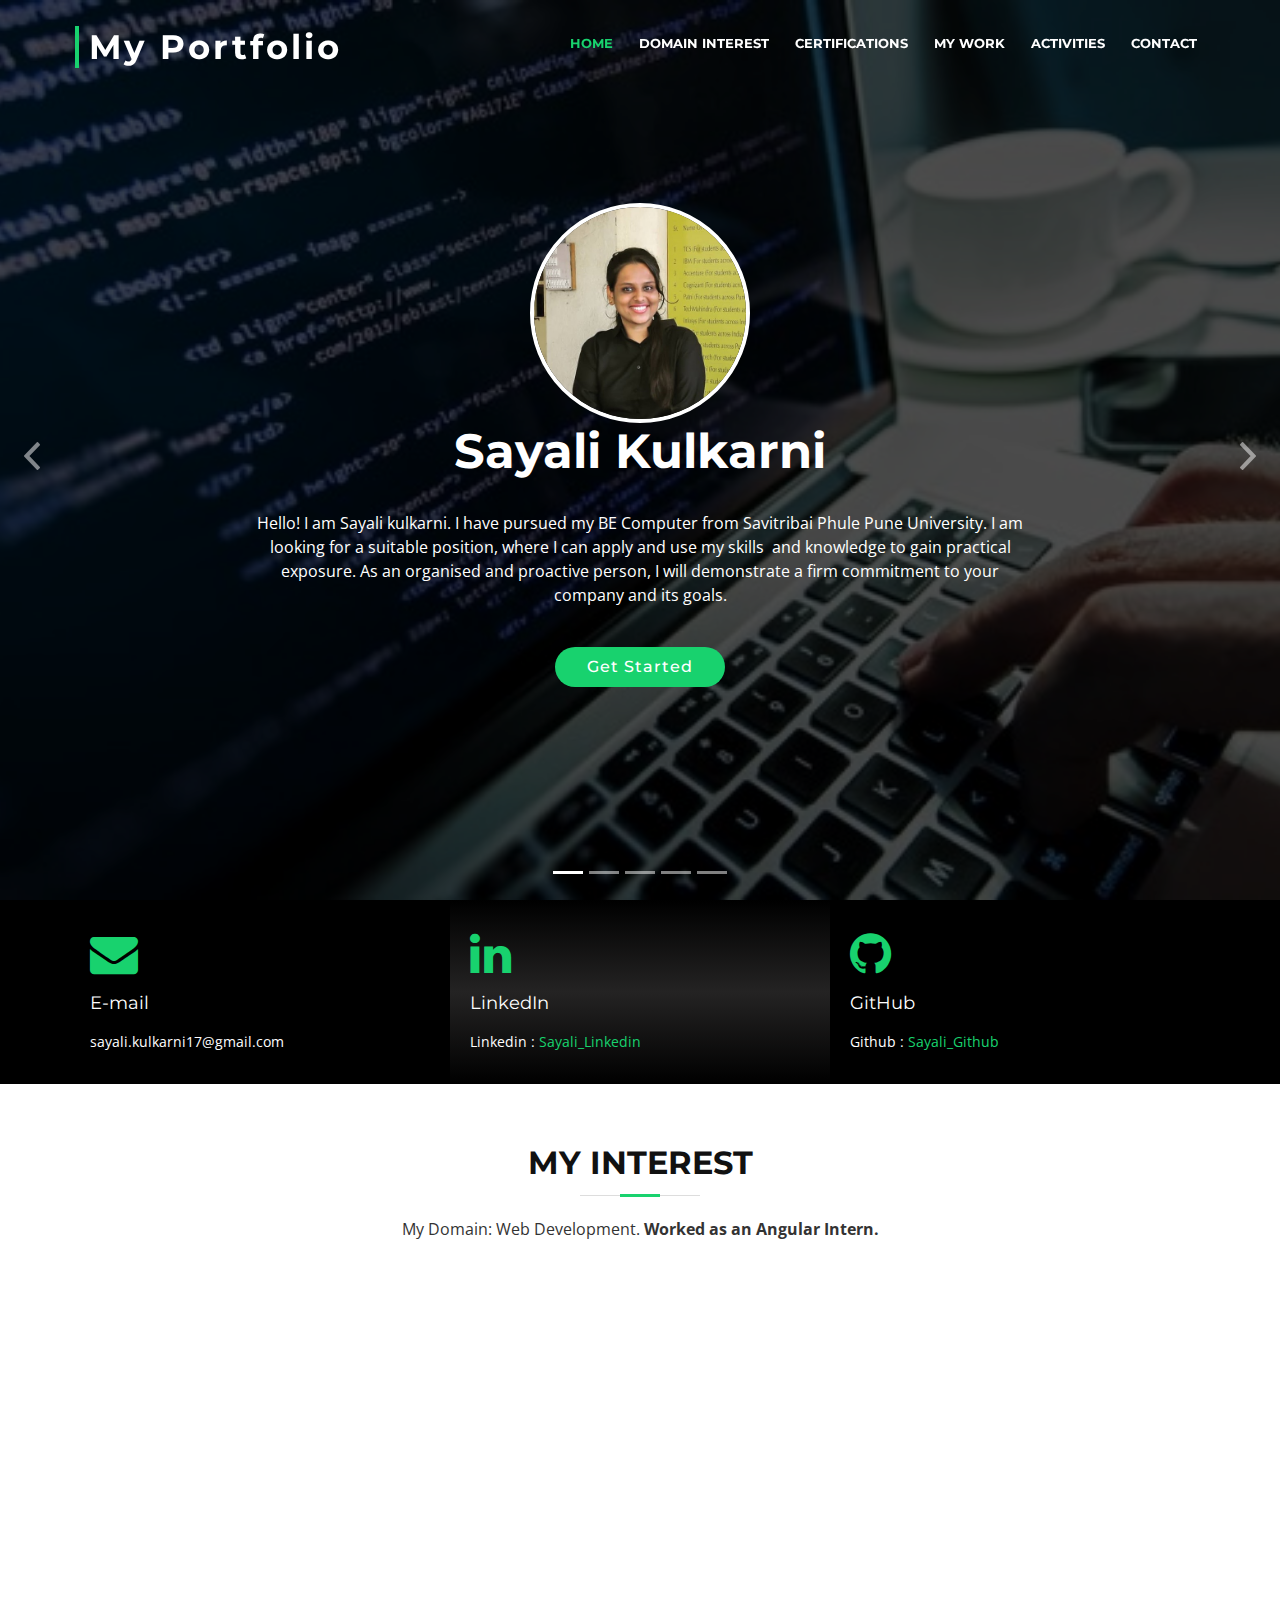
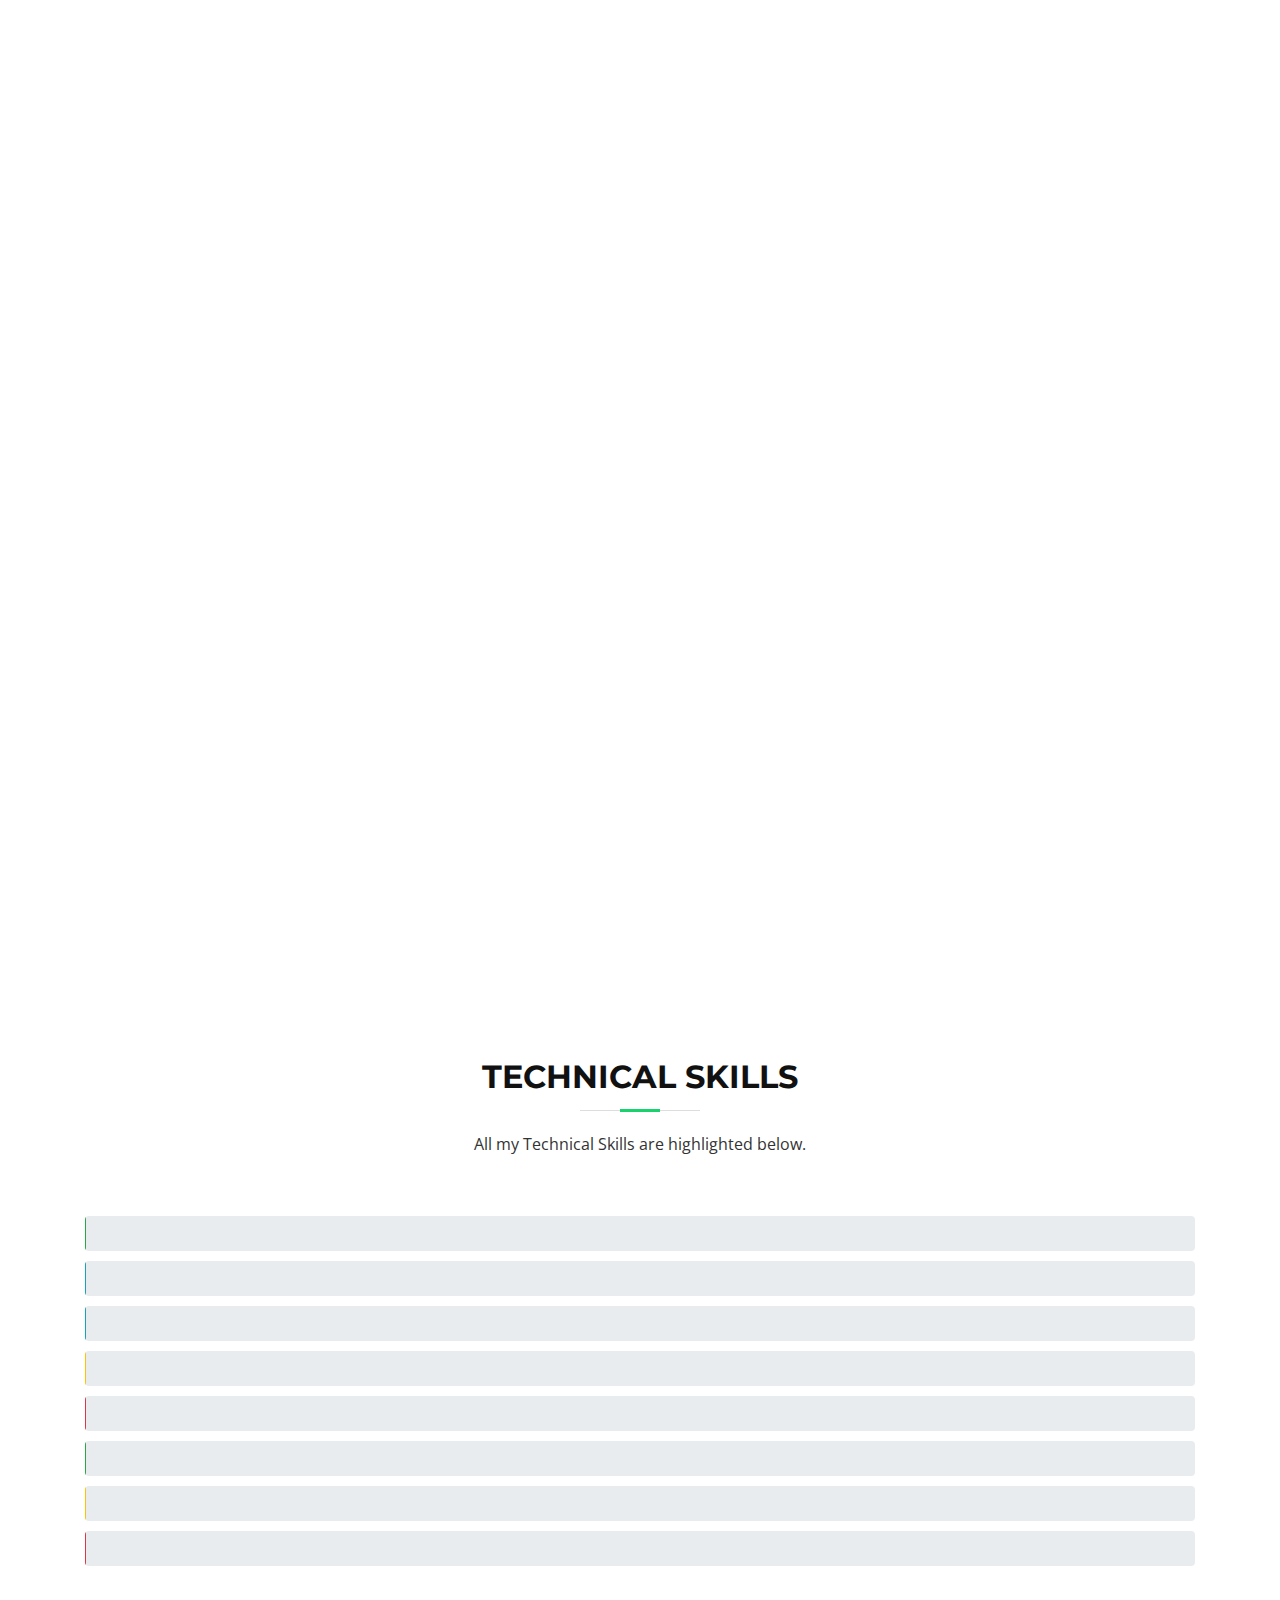
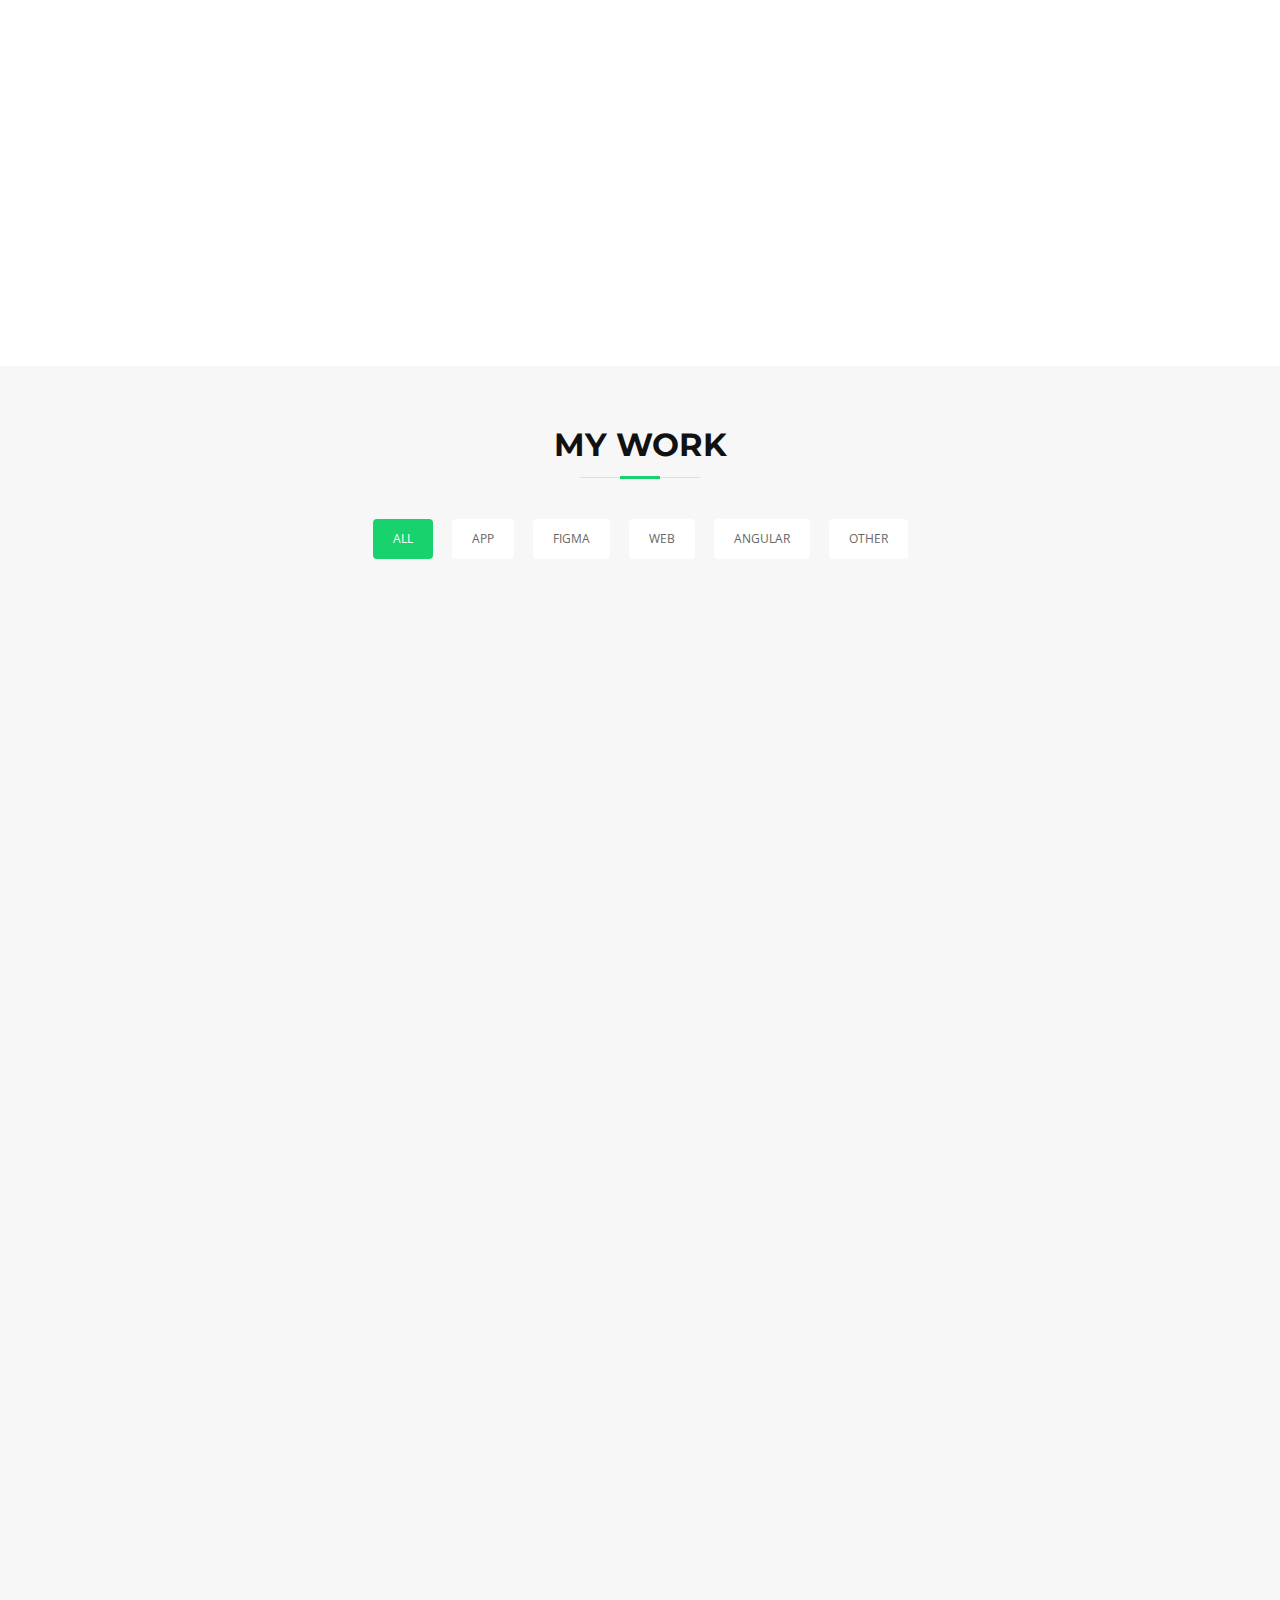
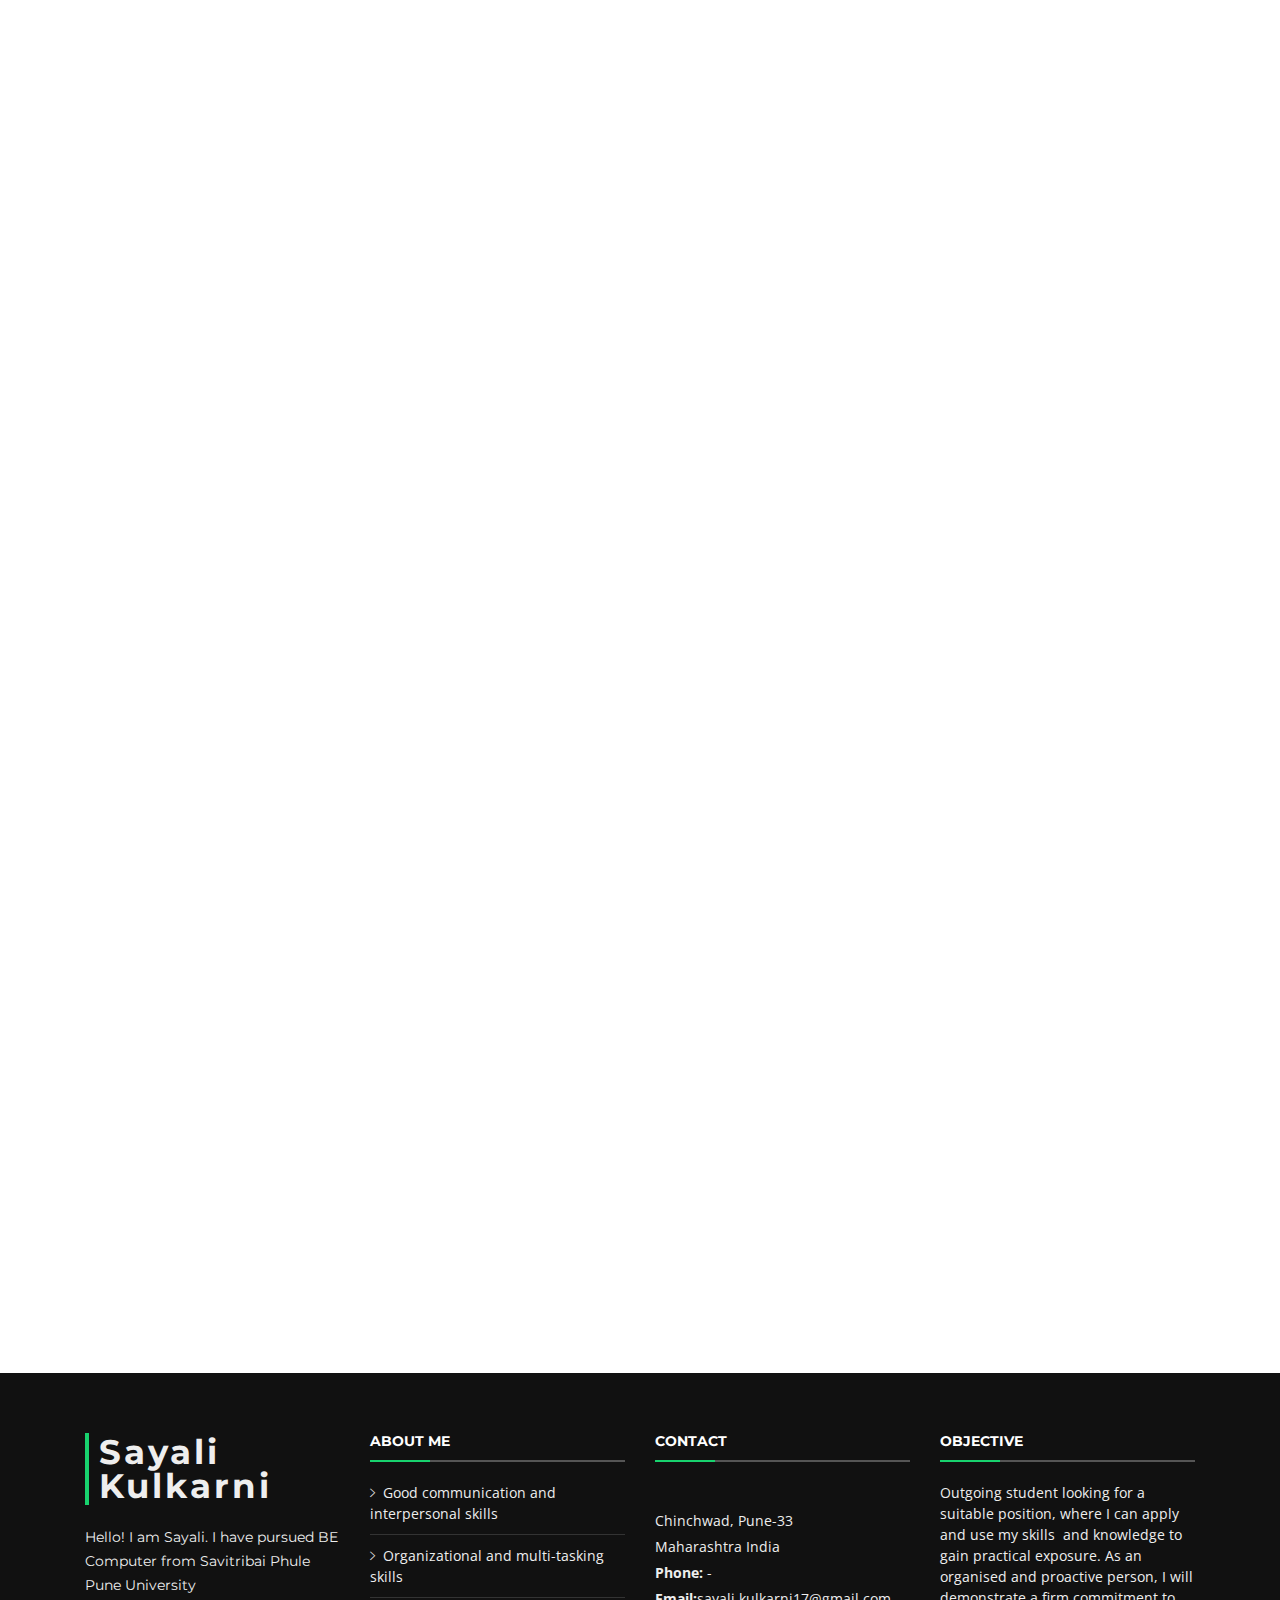
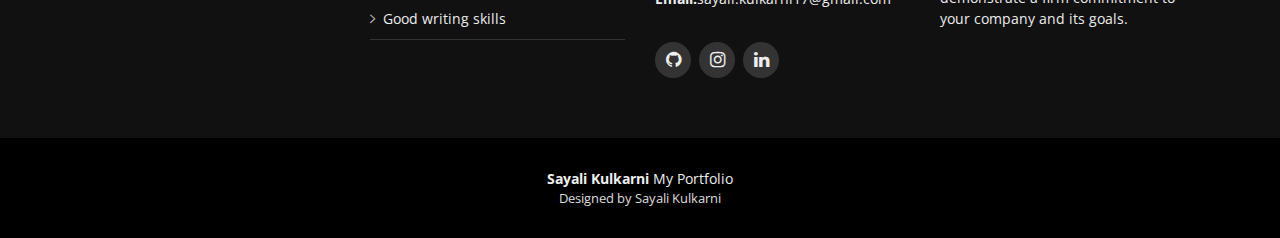
<file: index.html>
<!DOCTYPE html>
<html lang="en">

<head>
  <meta charset="utf-8">
  <meta content="width=device-width, initial-scale=1.0" name="viewport">

  <title>Portfolio Sayali Kulkarni</title>
  <meta content="" name="descriptison">
  <meta content="" name="keywords">

  <!-- Google Fonts -->
  <link href="https://fonts.googleapis.com/css?family=Open+Sans:300,300i,400,400i,700,700i|Montserrat:300,400,500,700" rel="stylesheet">

  <!-- Vendor CSS Files -->
  <link href="assets/vendor/bootstrap/css/bootstrap.min.css" rel="stylesheet">
  <link href="assets/vendor/font-awesome/css/font-awesome.min.css" rel="stylesheet">
  <link href="assets/vendor/ionicons/css/ionicons.min.css" rel="stylesheet">
  <link href="assets/vendor/animate.css/animate.min.css" rel="stylesheet">
  <link href="assets/vendor/venobox/venobox.css" rel="stylesheet">
  <link href="assets/vendor/owl.carousel/assets/owl.carousel.min.css" rel="stylesheet">

  <!-- Template Main CSS File -->
  <link href="assets/css/style.css" rel="stylesheet">

  
</head>

<body>

  <!-- ======= Header ======= -->
  <header id="header">
    <div class="container-fluid">

      <div id="logo" class="pull-left">
        <h1><a href="#intro" class="scrollto">My Portfolio</a></h1>
        <!-- Uncomment below if you prefer to use an image logo -->
        <!-- <a href="#intro"><img src="assets/img/logo.png" alt=""></a>-->
      </div>

      <nav id="nav-menu-container">
        <ul class="nav-menu">
          <li class="menu-active"><a href="#intro">Home</a></li>
          <li><a href="#about">Domain Interest</a></li>
          <li><a href="#services">Certifications</a></li>
          <li><a href="#portfolio">My Work</a></li>
          <li><a href="#team">Activities</a></li>
          <!-- <li class="menu-has-children"><a href="">Drop Down</a> 
            <ul>
              <li><a href="#">Drop Down 1</a></li>
              <li><a href="#">Drop Down 3</a></li>
              <li><a href="#">Drop Down 4</a></li>
              <li><a href="#">Drop Down 5</a></li>
            </ul>
          </li>-->
          <li><a href="#contact">Contact</a></li>
        </ul>
      </nav><!-- #nav-menu-container -->
    </div>
  </header><!-- End Header -->

  <!-- ======= Intro Section ======= -->
  <section id="intro">
    <div class="intro-container">
      <div id="introCarousel" class="carousel  slide carousel-fade" data-ride="carousel">

        <ol class="carousel-indicators"></ol>

        <div class="carousel-inner" role="listbox">

          <div class="carousel-item active">
            <div class="carousel-background"><img src="assets/img/intro-carousel/11.jpg" alt=""></div>
            <div class="carousel-container">
              <div class="carousel-content">
                <img id="my" src="assets/img/mypic.jpg">
                <h2>Sayali Kulkarni</h2>
                <p>Hello! I am Sayali kulkarni. I have pursued my BE Computer from Savitribai Phule Pune University. I am looking for a suitable position, where I can apply and use my skills  and knowledge to gain practical exposure. As an organised and proactive person, I will demonstrate a firm commitment to your company and its goals.</p>
                <a href="#featured-services" class="btn-get-started scrollto">Get Started</a>
              </div>
            </div>
          </div>

          <div class="carousel-item">
            <div class="carousel-background"><img src="assets/img/intro-carousel/2.jpg" alt=""></div>
            <div class="carousel-container">
              <div class="carousel-content">
                <h2>Educational Background</h2>
                <p><b>Bachelor of Engineering in Computer Engineering</b>
                 CGPA: 8.72/10.0 <br>Aug 2017 - May 2021</p>
                 <p><b>Class XII</b> - 88.92%</p>
                 <P><b>Class X</b> - 93.40%</P>
                <a href="#featured-services" class="btn-get-started scrollto">Get Started</a>
              </div>
            </div>
          </div>

          <div class="carousel-item">
            <div class="carousel-background"><img src="assets/img/intro-carousel/22.jpg" alt=""></div>
            <div class="carousel-container">
              <div class="carousel-content">
                <h2>Work Experience</h2>
                <p><b>ANGULAR INTERN</b><br>
                <b>At</b> - Safalya Technologies<br>
                <b>Domain</b> - Angular Development<br>
                <b>Duration</b> - June 2020 - Nov 2020</p>
                <p><b>PROJECT DEVELOPED</b><br>
                <b>For</b> - Wonderful Memories<br>
                <b>Domain</b> - Web Development<br>
                <b>Duration</b> - June 2020 - July 2020</p>
                <a href="#featured-services" class="btn-get-started scrollto">Get Started</a>
              </div>
            </div>
          </div>

          <div class="carousel-item">
            <div class="carousel-background"><img src="assets/img/intro-carousel/3.jpg" alt=""></div>
            <div class="carousel-container">
              <div class="carousel-content">
                <h2>Technical Skills</h2>
                <p><b>Languages:</b> C++, Java(Beginner), C <br><br>
 <b>Web Technologies: (Currently doing an Internship in Web Development)</b> HTML, CSS, Javascript(basics), Bootstrap <br><br>
 <b>Database Technologies:</b> MySQL (Gold Badge for Sql on HackerRank), MongoDB (basics) <br><br>
 <b>App Development:</b> Android Studio
</p>
                <a href="#featured-services" class="btn-get-started scrollto">Get Started</a>
              </div>
            </div>
          </div>

          <div class="carousel-item">
            <div class="carousel-background"><img src="assets/img/intro-carousel/33.jpg" alt=""></div>
            <div class="carousel-container">
              <div class="carousel-content">
                <h2>Hobbies & Skills</h2>
                <p><b>Hobblies:</b> Drawing, Acting, Writing, Travelling<br><br>
                <b>My Skills:</b><br>
   • Good communication and interpersonal skills<br>
   • Organizational and multi-tasking skills<br>
   • Great writing skills
 </p>
                <a href="#featured-services" class="btn-get-started scrollto">Get Started</a>
              </div>
            </div>
          </div>

        </div>

        <a class="carousel-control-prev" href="#introCarousel" role="button" data-slide="prev">
          <span class="carousel-control-prev-icon ion-chevron-left" aria-hidden="true"></span>
          <span class="sr-only">Previous</span>
        </a>

        <a class="carousel-control-next" href="#introCarousel" role="button" data-slide="next">
          <span class="carousel-control-next-icon ion-chevron-right" aria-hidden="true"></span>
          <span class="sr-only">Next</span>
        </a>

      </div>
    </div>
  </section><!-- End Intro Section -->

  <main id="main">

    <!-- ======= Featured Services Section Section ======= -->
    <section id="featured-services">
      <div class="container">
        <div class="row">

          <div class="col-lg-4 box"> 
          <i class="fa fa-envelope"></i>
            <h4 class="title"><a href="">E-mail</a></h4>
            <p class="description">sayali.kulkarni17@gmail.com</p>
          </div>

          <div class="col-lg-4 box box-bg">
             <!-- <i class="ion-ios-stopwatch-outline"></i>  -->
            <i class="fa fa-linkedin"></i>
            <h4 class="title"><a href="">LinkedIn</a></h4>
            <p class="description">Linkedin : <a href="https://www.linkedin.com/in/sayali-kulkarni-74691718b"> Sayali_Linkedin</a></p>
          </div>

          <div class="col-lg-4 box">
            <i class="fa fa-github"></i>
            <h4 class="title"><a href="">GitHub</a></h4>
            <p class="description">Github : <a href="https://github.com/Sayali1706"> Sayali_Github</a></p>
          </div>

        </div>
      </div>
    </section><!-- End Featured Services Section -->

    <!-- ======= About Us Section ======= -->
    <section id="about">
      <div class="container">

        <header class="section-header">
          <h3>My Interest</h3>
          <p>My Domain: Web Development.<b> Worked as an Angular Intern.</b></p>
        </header>

        <div class="row about-cols">

          <div class="col-md-4 wow fadeInUp">
            <div class="about-col">
              <div class="img">
                <img src="assets/img/about-mission.jpg" alt="" class="img-fluid">
                <div class="icon"><i class="fa fa-html5"></i></div>
              </div>
              <h2 class="title"><a href="#">FrontEnd Development</a></h2>
              <p>
                I have a keen interest in Frontend Development. I have studied HTML, CSS, Bootstrap and also designed some web pages using these tools.
              </p>
            </div>
          </div>

          <div class="col-md-4 wow fadeInUp" data-wow-delay="0.1s">
            <div class="about-col">
              <div class="img">
                <img src="assets/img/about-plan.jpg" alt="" class="img-fluid">
                <!-- <div class="icon"><i class="ion-ios-list-outline"></i></div> -->
                <div class="icon"><i class="fa fa-edit"></i></div>
              </div>
              <h2 class="title"><a href="#">UI/UX</a></h2>
              <p>
                I am interested in UI/UX and love to design the user interfaces. Developing creative and interactive designs is my passion and I have made some designs using Figma. 
              </p>
            </div>
          </div>

          <div class="col-md-4 wow fadeInUp" data-wow-delay="0.2s">
            <div class="about-col">
              <div class="img">
                <img src="assets/img/about-vision.jpg" alt="" class="img-fluid">
                <div class="icon"><i class="fa fa-css3"></i></div>
              </div>
              <h2 class="title"><a href="#">Web Development</a></h2>
              <p>
                My Domian is Web Development and I wish to improve and excell in web development. I am currently gaining more knowledge about it through various courses and projects. 
              </p>
            </div>
          </div>

        </div>

      </div>
    </section><!-- End About Us Section -->

    <!-- ======= Services Section ======= -->
    <section id="services">
      <div class="container">

        <header class="section-header wow fadeInUp">
          <h3>Certifications & Achievements</h3>
          <p>Below are some of my certifications and achievements I have earned in these three years of Engineering.</p>
        </header>

        <div class="row">

          <div class="col-lg-4 col-md-6 box wow bounceInUp" data-wow-duration="1.4s">
            <div class="icon"><i class="ion-ios-analytics-outline"></i></div>
            <h4 class="title"><a href="">Javascript by Microsoft </a></h4>
            <p class="description">Microsoft Technology Assosiate for Introduction to Programming Using Jsvascript. A course offered by Microsoft in September 2018.</p>
          </div>
          <div class="col-lg-4 col-md-6 box wow bounceInUp" data-wow-duration="1.4s">
            <div class="icon"><i class="ion-ios-bookmarks-outline"></i></div>
            <h4 class="title"><a href="">Frontend Fundamentals </a></h4>
            <p class="description">Frontend Fundamentals by Pirple - A course where I learned frontend fundamentals like HTML, CSS.</p>
          </div>
          <div class="col-lg-4 col-md-6 box wow bounceInUp" data-wow-duration="1.4s">
            <div class="icon"><i class="ion-ios-paper-outline"></i></div>
            <h4 class="title"><a href="">Dashboard with Figma</a></h4>
            <p class="description">A project based course offered by Coursera on Rhyme platform. Developed E-Commerce dashboard using Figma in this course.</p>
          </div>
          <div class="col-lg-4 col-md-6 box wow bounceInUp" data-wow-delay="0.1s" data-wow-duration="1.4s">
            <div class="icon"><i class="ion-ios-speedometer-outline"></i></div>
            <h4 class="title"><a href="">C++ and SQL </a></h4>
            <p class="description">C++ and SQL - offered by Sololearn. I learned all the basic concepts in C++ and SQL through these courses.</p>
          </div>
          <div class="col-lg-4 col-md-6 box wow bounceInUp" data-wow-delay="0.1s" data-wow-duration="1.4s">
            <div class="icon"><i class="ion-ios-barcode-outline"></i></div>
            <h4 class="title"><a href="">English Profciency</a></h4>
            <p class="description">I have achieved CEFR B2 in a test of English Profciency provided by British Council. Earned in June 2020.</p>
          </div>
          <div class="col-lg-4 col-md-6 box wow bounceInUp" data-wow-delay="0.1s" data-wow-duration="1.4s">
            <div class="icon"><i class="ion-ios-people-outline"></i></div>
            <h4 class="title"><a href="">Hackerank Golden Badges</a></h4>
            <p class="description">Earned a Gold Bagde for Sql and C++ on HackerRank.</p>
          </div>

        </div>

      </div>
    </section><!-- End Services Section -->

    <!-- ======= Call To Action Section ======= -->
    <section id="call-to-action" class="wow fadeIn">
      <div class="container text-center">
        <h3>Link to Certifications</h3>
        <p>Following is the link to all my certifications.</p>
        <a class="cta-btn" href="https://drive.google.com/open?id=1JWG3kJ5O3Q8ju5q802ecjGeMG89O-QdB">My Certifications</a>
      </div>
    </section><!-- End Call To Action Section -->

    <!-- ======= Skills Section ======= -->
    <section id="skills">
      <div class="container">

        <header class="section-header">
          <h3>Technical Skills</h3>
          <p>All my Technical Skills are highlighted below.</p>
        </header>

        <div class="skills-content">

          <div class="progress">
            <div class="progress-bar bg-success" role="progressbar" aria-valuenow="75" aria-valuemin="0" aria-valuemax="100">
              <span class="skill">HTML <i class="val">75%</i></span>
            </div>
          </div>

          <div class="progress">
            <div class="progress-bar bg-info" role="progressbar" aria-valuenow="70" aria-valuemin="0" aria-valuemax="100">
              <span class="skill">CSS <i class="val">70%</i></span>
            </div>
          </div>
          
           <div class="progress">
            <div class="progress-bar bg-info" role="progressbar" aria-valuenow="70" aria-valuemin="0" aria-valuemax="100">
              <span class="skill">Bootstrap <i class="val">70%</i></span>
            </div>
          </div>


          <div class="progress">
            <div class="progress-bar bg-warning" role="progressbar" aria-valuenow="50" aria-valuemin="0" aria-valuemax="100">
              <span class="skill">JavaScript <i class="val">50%</i></span>
            </div>
          </div>

          <div class="progress">
            <div class="progress-bar bg-danger" role="progressbar" aria-valuenow="50" aria-valuemin="0" aria-valuemax="100">
              <span class="skill">Figma <i class="val">50%</i></span>
            </div>
          </div>

           <div class="progress">
            <div class="progress-bar bg-success" role="progressbar" aria-valuenow="70" aria-valuemin="0" aria-valuemax="100">
              <span class="skill">MySQL <i class="val">70%</i></span>
            </div>
          </div>

         
          <div class="progress">
            <div class="progress-bar bg-warning" role="progressbar" aria-valuenow="70" aria-valuemin="0" aria-valuemax="100">
              <span class="skill">C++ <i class="val">70%</i></span>
            </div>
          </div>

          <div class="progress">
            <div class="progress-bar bg-danger" role="progressbar" aria-valuenow="50" aria-valuemin="0" aria-valuemax="100">
              <span class="skill">C <i class="val">50%</i></span>
            </div>
          </div>

        </div>

      </div>
    </section><!-- End Skills Section -->

    <!-- ======= Facts Section ======= -->
    <section id="facts" class="wow fadeIn">
      <div class="container">

        <header class="section-header">
          <h3>Other Skills</h3>
          <p>Some of my other skills with percentage(%) efficiency are as follows:</p>
        </header>

        <div class="row counters">

          <div class="col-lg-3 col-6 text-center">
            <span data-toggle="counter-up">30</span>
            <p>Java</p>
          </div>

          <div class="col-lg-3 col-6 text-center">
            <span data-toggle="counter-up">40</span>
            <p>Angular</p>
          </div>

          <div class="col-lg-3 col-6 text-center">
            <span data-toggle="counter-up">50</span>
            <p>Android Studio</p>
          </div>

          <div class="col-lg-3 col-6 text-center">
            <span data-toggle="counter-up">60</span>
            <p>HTML5, CSS3</p>
          </div>

        </div>

        <!-- <div class="facts-img"> 
          <img src="assets/img/facts-img.png" alt="" class="img-fluid">
        </div>-->

      </div>
    </section><!-- End Facts Section -->

    <!-- ======= Portfolio Section ======= -->
    <section id="portfolio" class="section-bg">
      <div class="container">

        <header class="section-header">
          <h3 class="section-title">My Work</h3>
        </header>

        <div class="row">
          <div class="col-lg-12">
            <ul id="portfolio-flters">
              <li data-filter="*" class="filter-active">All</li>
              <li data-filter=".filter-app">App</li>
              <li data-filter=".filter-card">Figma</li>
              <li data-filter=".filter-web">Web</li>
              <li data-filter=".filter-angular">Angular</li>
              <li data-filter=".filter-other">Other</li>
            </ul>
          </div>
        </div>

        <div class="row portfolio-container">
          
          <div class="col-lg-4 col-md-6 portfolio-item filter-web wow fadeInUp" data-wow-delay="0.1s">
            <div class="portfolio-wrap">
              <figure>
                <img src="assets/img/portfolio/ss10.png" class="img-fluid" alt="">
                <a href="assets/img/portfolio/ss10.png" class="link-preview venobox" data-gall="portfolioGallery" title="Web 3"><i class="ion ion-eye"></i></a>
                <a href="https://sayali1706.github.io/wonderful_memories/" class="link-details" title="More Details"><i class="ion ion-android-open"></i></a>
              </figure>

              <div class="portfolio-info">
                <h4><a href="#">Wonderful Memories Website</a></h4>
                <p>Website using HTML,CSS, Bootstrap, Javascript</p>
              </div>
            </div>
          </div>

          <div class="col-lg-4 col-md-6 portfolio-item filter-card wow fadeInUp" data-wow-delay="0.1s">
            <div class="portfolio-wrap">
              <figure>
                <img src="assets/img/portfolio/ss11.png" class="img-fluid" alt="">
                <a href="assets/img/portfolio/ss11.png" class="link-preview venobox" data-gall="portfolioGallery" title="Card 3"><i class="ion ion-eye"></i></a>
                <a href="https://drive.google.com/file/d/1u8z_x4w4Tjb48I9L-ropvoIWjQzw74-C/view?usp=sharing" class="link-details" title="More Details"><i class="ion ion-android-open"></i></a>
              </figure>

              <div class="portfolio-info">
                <h4><a href="#">Fasion Designer Portfolio</a></h4>
                <p>Figma Design</p>
              </div>
            </div>
          </div>

          <div class="col-lg-4 col-md-6 portfolio-item filter-angular wow fadeInUp" data-wow-delay="0.1s">
            <div class="portfolio-wrap">
              <figure>
                <img src="assets/img/portfolio/ss12.png" class="img-fluid" alt="">
                <a href="assets/img/portfolio/ss12.png" class="link-preview venobox" data-gall="portfolioGallery" title="Web 3"><i class="ion ion-eye"></i></a>
                <a href="https://appfire-bc3d9.web.app" class="link-details" title="More Details"><i class="ion ion-android-open"></i></a>
              </figure>

              <div class="portfolio-info">
                <h4><a href="#">TicTacToe Game</a></h4>
                <p>Game using Angular</p>
              </div>
            </div>
          </div>


          <div class="col-lg-4 col-md-6 portfolio-item filter-app wow fadeInUp">
            <div class="portfolio-wrap">
              <figure>
                <img src="assets/img/portfolio/ss8.png" class="img-fluid" alt="">
                <a href="assets/img/portfolio/ss8.png" data-lightbox="portfolio" data-title="App 1" class="link-preview"><i class="ion ion-eye"></i></a>
                <a href="https://github.com/Sayali1706/Expense_app" class="link-details" title="More Details"><i class="ion ion-android-open"></i></a>
              </figure>

              <div class="portfolio-info">
                <h4><a href="#">Expense Management System</a></h4>
                <p>App using Android Studio</p>
              </div>
            </div>
          </div>

          <div class="col-lg-4 col-md-6 portfolio-item filter-web wow fadeInUp" data-wow-delay="0.1s">
            <div class="portfolio-wrap">
              <figure>
                <img src="assets/img/portfolio/ss3.png" class="img-fluid" alt="">
                <a href="assets/img/portfolio/ss3.png" class="link-preview venobox" data-gall="portfolioGallery" title="Web 3"><i class="ion ion-eye"></i></a>
                <a href="https://sayali1706.github.io/Class_webpg/." class="link-details" title="More Details"><i class="ion ion-android-open"></i></a>
              </figure>

              <div class="portfolio-info">
                <h4><a href="#">Class Website Design</a></h4>
                <p>Webpage Design using HTML,CSS</p>
              </div>
            </div>
          </div>

          <div class="col-lg-4 col-md-6 portfolio-item filter-web wow fadeInUp" data-wow-delay="0.2s">
            <div class="portfolio-wrap">
              <figure>
                <img src="assets/img/portfolio/ss4.png" class="img-fluid" alt="">
                <a href="assets/img/portfolio/ss4.png" class="link-preview venobox" data-gall="portfolioGallery" title="App 2"><i class="ion ion-eye"></i></a>
                <a href="https://sayali1706.github.io/Practice_design/." class="link-details" title="More Details"><i class="ion ion-android-open"></i></a>
              </figure>

              <div class="portfolio-info">
                <h4><a href="#">City Website Design</a></h4>
                <p>Website Design using HTML,CSS</p>
              </div>
            </div>
          </div>

          <div class="col-lg-4 col-md-6 portfolio-item filter-card wow fadeInUp">
            <div class="portfolio-wrap">
              <figure>
                <img src="assets/img/portfolio/ss13.png" class="img-fluid" alt="">
                <a href="assets/img/portfolio/ss13.png" class="link-preview venobox" data-gall="portfolioGallery" title="Card 4"><i class="ion ion-eye"></i></a>
                <a href="https://drive.google.com/file/d/1WC2_tcqDFujnRQ_ZqexuHAo1uxu2nzkR/view?usp=sharing" class="link-details" title="More Details"><i class="ion ion-android-open"></i></a>
              </figure>

              <div class="portfolio-info">
                <h4><a href="#">Fasion Poster</a></h4>
                <p>Figma Design</p>
              </div>
            </div>
          </div>

           <div class="col-lg-4 col-md-6 portfolio-item filter-other wow fadeInUp">
            <div class="portfolio-wrap">
              <figure>
                <img src="assets/img/portfolio/ss14.png" class="img-fluid" alt="">
                <a href="assets/img/portfolio/ss14.png" class="link-preview venobox" data-gall="portfolioGallery" title="ML 1"><i class="ion ion-eye"></i></a>
                <a href="https://jusst.org/wp-content/uploads/2021/06/Django-Website-for-Disease-Prediction-using-Machine-Learning.pdf" class="link-details" title="More Details"><i class="ion ion-android-open"></i></a>
              </figure>

              <div class="portfolio-info">
                <h4><a href="#">Disease Prediction System</a></h4>
                <p>Disease Prediction using Machine Learning</p>
              </div>
            </div>
          </div>

           <div class="col-lg-4 col-md-6 portfolio-item filter-card wow fadeInUp">
            <div class="portfolio-wrap">
              <figure>
                <img src="assets/img/portfolio/ss15.png" class="img-fluid" alt="">
                <a href="assets/img/portfolio/ss15.png" class="link-preview venobox" data-gall="portfolioGallery" title="Card 2"><i class="ion ion-eye"></i></a>
                <a href="https://drive.google.com/file/d/1aT9Tkv9w6QNnrskwx4N5NQfMFCUqQUy_/view?usp=sharing" class="link-details" title="More Details"><i class="ion ion-android-open"></i></a>
              </figure>

              <div class="portfolio-info">
                <h4><a href="#">Login UI</a></h4>
                <p>Registration Login UI using Figma</p>
              </div>
            </div>
          </div>

          <div class="col-lg-4 col-md-6 portfolio-item filter-web wow fadeInUp">
            <div class="portfolio-wrap">
              <figure>
                <img src="assets/img/portfolio/ss1.png" class="img-fluid" alt="">
                <a href="assets/img/portfolio/ss1.png" class="link-preview venobox" data-gall="portfolioGallery" title="Card 2"><i class="ion ion-eye"></i></a>
                <a href=" https://sayali1706.github.io/Registration_js/." class="link-details" title="More Details"><i class="ion ion-android-open"></i></a>
              </figure>

              <div class="portfolio-info">
                <h4><a href="#">Registration Form</a></h4>
                <p>Registration form using animation and JS</p>
              </div>
            </div>
          </div>

          <div class="col-lg-4 col-md-6 portfolio-item filter-web wow fadeInUp" data-wow-delay="0.1s">
            <div class="portfolio-wrap">
              <figure>
                <img src="assets/img/portfolio/ss2.png" class="img-fluid" alt="">
                <a href="assets/img/portfolio/ss2.png" class="link-preview venobox" data-gall="portfolioGallery" title="Web 2"><i class="ion ion-eye"></i></a>
                <a href="https://sayali1706.github.io/Explorer_searchengine/" class="link-details" title="Project Link"><i class="ion ion-android-open"></i></a>
              </figure>

              <div class="portfolio-info">
                <h4><a href="#">Explorer</a></h4>
                <p>Google like Search Engine Design</p>
              </div>
            </div>
          </div>

          <div class="col-lg-4 col-md-6 portfolio-item filter-card wow fadeInUp" data-wow-delay="0.2s">
            <div class="portfolio-wrap">
              <figure>
                <img src="assets/img/portfolio/ss5.png" class="img-fluid" alt="">
                <a href="assets/img/portfolio/ss5.png" class="link-preview venobox" data-gall="portfolioGallery" title="App 3"><i class="ion ion-eye"></i></a>
                <a href="https://drive.google.com/open?id=1mkvpwCMj8ZrSf2OtI53541QBBTMOp5v0" class="link-details" title="More Details"><i class="ion ion-android-open"></i></a>
              </figure>

              <div class="portfolio-info">
                <h4><a href="#">Music Website Design</a></h4>
                <p>Design using Figma</p>
              </div>
            </div>
          </div>

          <div class="col-lg-4 col-md-6 portfolio-item filter-card wow fadeInUp">
            <div class="portfolio-wrap">
              <figure>
                <img src="assets/img/portfolio/ss7.png" class="img-fluid" alt="">
                <a href="assets/img/portfolio/ss7.png" class="link-preview venobox" data-gall="portfolioGallery" title="Card 1"><i class="ion ion-eye"></i></a>
                <a href="https://drive.google.com/open?id=1CGOaWOdHCKqlv8kmCTK4F2Li7ulkJR-1" class="link-details" title="More Details"><i class="ion ion-android-open"></i></a>
              </figure>

              <div class="portfolio-info">
                <h4><a href="#">E-Commerce Dashboard</a></h4>
                <p>Figma Design</p>
              </div>
            </div>
          </div>

          <div class="col-lg-4 col-md-6 portfolio-item filter-web wow fadeInUp" data-wow-delay="0.1s">
            <div class="portfolio-wrap">
              <figure>
                <img src="assets/img/portfolio/ss6.png" class="img-fluid" alt="">
                <a href="assets/img/portfolio/ss6.png" class="link-preview venobox" data-gall="portfolioGallery" title="Card 3"><i class="ion ion-eye"></i></a>
                <a href="https://drive.google.com/open?id=1vQDtuDmSUsbyhk7szu_nTi7Oa-KIdCsw" class="link-details" title="Research Paper"><i class="ion ion-android-open"></i></a>
              </figure>

              <div class="portfolio-info">
                <h4><a href="#">Online Voting System</a></h4>
                <p>Ongoing Project</p>
              </div>
            </div>
          </div>

          <div class="col-lg-4 col-md-6 portfolio-item filter-web wow fadeInUp" data-wow-delay="0.2s">
            <div class="portfolio-wrap">
              <figure>
                <img src="assets/img/portfolio/ss9.png" class="img-fluid" alt="">
                <a href="assets/img/portfolio/ss9.png" class="link-preview venobox" data-gall="portfolioGallery" title="Web 1"><i class="ion ion-eye"></i></a>
                <a href="https://sayali1706.github.io/ngo-website/" class="link-details" title="More Details"><i class="ion ion-android-open"></i></a>
              </figure>

              <div class="portfolio-info">
                <h4><a href="#">NGO Website</a></h4>
                <p>Website design for NGO</p>
              </div>
            </div>
          </div>

        </div>

      </div>
    </section><!-- End Portfolio Section -->

    <!-- ======= Our Clients Section ======= -->
    <section id="clients" class="wow fadeInUp">
      <div class="container">

        <header class="section-header">
          <h3>Responsibilities</h3>
        </header>

        <div id=resp>
        <div class="box22" id="acm">
        <h4>Member of ACM Student Chapter</h4>
        <p>Association in Computing Machinery is an international computing community which has various local chapters</p>
      </div>
     <div class="box22" id="mcube"> 
      <h4>Member of C-Cube</h4><p>Computer Cosmos Consortium is a departmental body which handles depatment level activities in Computer Engineering Deparment,PCCOER</p></div>
      <div class="box22" id="tnp" ><h4>TNP Volunteer</h4> 
      <p>TnP is Training and Placement Center in PCCOER is a platform which handles all the Placement Activities in the college.</p>     
        </div>
        </div>
        </div>

     
    </section><!-- End Our Clients Section -->

    <!-- ======= Testimonials Section ======= -->
    <section id="testimonials" class="section-bg wow fadeInUp">
      <div class="container">

        <header class="section-header">
          <h3>Extra Curricular Activities</h3>
        </header>

        <div class="owl-carousel testimonials-carousel">

          <div class="testimonial-item">
            <img src="assets/img/pic3.jpg" class="testimonial-img" alt="">
            <h3>Gadkari Karandak</h3>
            <h4>Acting</h4>
            <p>
              <img src="assets/img/quote-sign-left.png" class="quote-sign-left" alt="">
              Performed in Gadkari Krandak 2019.
              <img src="assets/img/quote-sign-right.png" class="quote-sign-right" alt="">
            </p>
          </div>

          <div class="testimonial-item">
            <img src="assets/img/pic2.jpg" class="testimonial-img" alt="">
            <h3>Dajikaka Gadgil Karandak</h3>
            <h4>Acting</h4>
            <p>
              <img src="assets/img/quote-sign-left.png" class="quote-sign-left" alt="">
              Performed in Dajikaka Gadgil Karandak 2019.
              <img src="assets/img/quote-sign-right.png" class="quote-sign-right" alt="">
            </p>
          </div>

          <div class="testimonial-item">
            <img src="assets/img/pic1.jpg" class="testimonial-img" alt="">
            <h3>Literacy Camp</h3>
            <h4>C-Cube Activity</h4>
            <p>
              <img src="assets/img/quote-sign-left.png" class="quote-sign-left" alt="">
              Conducted Literacy Camp and taught the students of std6-std8 Computer basics.
              <img src="assets/img/quote-sign-right.png" class="quote-sign-right" alt="">
            </p>
          </div>

          <div class="testimonial-item">
            <img src="assets/img/pic4.jpg" class="testimonial-img" alt="">
            <h3>cIPcis Volunteering</h3>
            <h4>International Conference</h4>
            <p>
              <img src="assets/img/quote-sign-left.png" class="quote-sign-left" alt="">
              Volunteered cIPcis international conference on Intellectual copyrights in Dec 2019.
              <img src="assets/img/quote-sign-right.png" class="quote-sign-right" alt="">
            </p>
          </div>

          <div class="testimonial-item">
            <img src="assets/img/pic5.JPG" class="testimonial-img" alt="">
            <h3>Expression 2k20</h3>
            <h4>Performance</h4>
            <p>
              <img src="assets/img/quote-sign-left.png" class="quote-sign-left" alt="">
              Performed a group dance in Expression 2020.
              <img src="assets/img/quote-sign-right.png" class="quote-sign-right" alt="">
            </p>
          </div>

        </div>

      </div>
    </section><!-- End Testimonials Section -->

    <!-- ======= Team Section ======= -->
    <section id="team">
      <div class="container">
        <div class="section-header wow fadeInUp">
          <h3>Image Gallary</h3>
          <p>Images of some activities and events I participated and Voluntereed.</p>
        </div>

        <div class="row">

          <div class="col-lg-3 col-md-6 wow fadeInUp">
            <div class="member">
              <img src="assets/img/p1.png" class="img-fluid" alt="">
              <div class="member-info">
                <div class="member-info-content">
                  <h4>PBL Presentation</h4>
                  <span>Presenting our group poster</span>
                 
                </div>
              </div>
            </div>
          </div>

          <div class="col-lg-3 col-md-6 wow fadeInUp" data-wow-delay="0.1s">
            <div class="member">
              <img src="assets/img/p3.JPG" class="img-fluid" alt="">
              <div class="member-info">
                <div class="member-info-content">
                  <h4>Arranged Fresher's Party for Juniors</h4>
                  <span>Presenting Cup Song</span>
                  
                </div>
              </div>
            </div>
          </div>

          <div class="col-lg-3 col-md-6 wow fadeInUp" data-wow-delay="0.2s">
            <div class="member">
              <img src="assets/img/p2.jpg" class="img-fluid" alt="">
              <div class="member-info">
                <div class="member-info-content">
                  <h4>Project Exhibition</h4>
                  <span>Presenting our Project</span>
                  
                </div>
              </div>
            </div>
          </div>

          <div class="col-lg-3 col-md-6 wow fadeInUp" data-wow-delay="0.3s">
            <div class="member">
              <img src="assets/img/p4.png" class="img-fluid" alt="">
              <div class="member-info">
                <div class="member-info-content">
                  <h4>ACM Workshop organised by our ACM Chapter</h4>
                  <span>Agile Methodology using Scrum</span>
                 
                </div>
              </div>
            </div>
          </div>

        </div>

      </div>
    </section><!-- End Team Section -->

    <!-- ======= Contact Section ======= -->
    <section id="contact" class="section-bg wow fadeInUp">
      <div class="container">

        <div class="section-header">
          <h3>Contact</h3>
          <p>Contact Details given below. Web Development work - Please contact.</p>
        </div>

        <div class="row contact-info">

          <div class="col-md-4">
            <div class="contact-address">
              <i class="ion-ios-location-outline"></i>
              <h3>Address</h3>
              <address>Gurukrupa soc, Kakade Park, Chinchwad-33</address>
            </div>
          </div>

          <div class="col-md-4">
            <div class="contact-phone">
              <i class="ion-ios-telephone-outline"></i>
              <h3>Phone Number</h3>
              <p><a href="tel:+1">-</a></p>
            </div>
          </div>

          <div class="col-md-4">
            <div class="contact-email">
              <i class="ion-ios-email-outline"></i>
              <h3>Email</h3>
              <p><a href="mailto:sayali.kulkarni17@gmail.com">sayali.kulkarni17@gamil.com</a></p>
            </div>
          </div>

        </div>

        <div class="form">
          <form action="forms/contact.php" method="post" role="form" class="php-email-form">
            <div class="form-row">
              <div class="form-group col-md-6">
                <input type="text" name="name" class="form-control" id="name" placeholder="Your Name" data-rule="minlen:4" data-msg="Please enter at least 4 chars" />
                <div class="validate"></div>
              </div>
              <div class="form-group col-md-6">
                <input type="email" class="form-control" name="email" id="email" placeholder="Your Email" data-rule="email" data-msg="Please enter a valid email" />
                <div class="validate"></div>
              </div>
            </div>
            <div class="form-group">
              <input type="text" class="form-control" name="subject" id="subject" placeholder="Subject" data-rule="minlen:4" data-msg="Please enter at least 8 chars of subject" />
              <div class="validate"></div>
            </div>
            <div class="form-group">
              <textarea class="form-control" name="message" rows="5" data-rule="required" data-msg="Please write something for us" placeholder="Message"></textarea>
              <div class="validate"></div>
            </div>
            <div class="mb-3">
              <div class="loading">Loading</div>
              <div class="error-message"></div>
              <div class="sent-message">Your message has been sent. Thank you!</div>
            </div>
            <div class="text-center"><button type="submit">Send Message</button></div>
          </form>
        </div>

      </div>
    </section><!-- End Contact Section -->

  </main><!-- End #main -->

  <!-- ======= Footer ======= -->
  <footer id="footer">
    <div class="footer-top">
      <div class="container">
        <div class="row">

          <div class="col-lg-3 col-md-6 footer-info">
            <h3>Sayali Kulkarni</h3>
            <p>Hello! I am Sayali. I have pursued BE Computer from Savitribai Phule Pune University</p>
          </div>

          <div class="col-lg-3 col-md-6 footer-links">
            <h4>About Me</h4>
            <ul>
              <li><i class="ion-ios-arrow-right"></i>Good communication and interpersonal skills</li>
              <li><i class="ion-ios-arrow-right"></i>Organizational and multi-tasking skills</li>
              <li><i class="ion-ios-arrow-right"></i>Good writing skills</li>
            </ul>
          </div>

          <div class="col-lg-3 col-md-6 footer-contact">
            <h4>Contact</h4>
            <p>
             <br>
              Chinchwad, Pune-33<br>
              Maharashtra India<br>
              <strong>Phone:</strong> - <br>
              <strong>Email:</strong>sayali.kulkarni17@gmail.com<br>
            </p>

            <div class="social-links">
              <a href="https://github.com/Sayali1706" class="github"><i class="fa fa-github"></i></a>
              <a href="https://www.instagram.com/sayali1706/" class="instagram"><i class="fa fa-instagram"></i></a>
              <a href="https://www.linkedin.com/in/sayali-kulkarni-74691718b" class="linkedin"><i class="fa fa-linkedin"></i></a>
            </div>

          </div>

           <div class="col-lg-3 col-md-6 footer-newsletter">
            <h4>Objective</h4>
            <p>Outgoing student looking for a suitable position, where I can apply and use my skills  and knowledge to gain practical exposure. As an organised and proactive person, I will demonstrate a firm commitment to your company and its goals.</p>
            
          </div> 

        </div>
      </div>
    </div>

    <div class="container">
      <div class="copyright">
         <strong>Sayali Kulkarni</strong> My Portfolio
      </div>
      <div class="credits">
        <!--
      -->
        Designed by Sayali Kulkarni
      </div>
    </div>
  </footer><!-- End Footer -->

  <a href="#" class="back-to-top"><i class="fa fa-chevron-up"></i></a>
  <!-- Uncomment below i you want to use a preloader -->
  <!-- <div id="preloader"></div> -->

  <!-- Vendor JS Files -->
  <script src="assets/vendor/jquery/jquery.min.js"></script>
  <script src="assets/vendor/bootstrap/js/bootstrap.bundle.min.js"></script>
  <script src="assets/vendor/jquery.easing/jquery.easing.min.js"></script>
  <script src="assets/vendor/php-email-form/validate.js"></script>
  <script src="assets/vendor/wow/wow.min.js"></script>
  <script src="assets/vendor/waypoints/jquery.waypoints.min.js"></script>
  <script src="assets/vendor/counterup/counterup.min.js"></script>
  <script src="assets/vendor/isotope-layout/isotope.pkgd.min.js"></script>
  <script src="assets/vendor/venobox/venobox.min.js"></script>
  <script src="assets/vendor/owl.carousel/owl.carousel.min.js"></script>
  <script src="assets/vendor/superfish/superfish.min.js"></script>
  <script src="assets/vendor/hoverIntent/hoverIntent.js"></script>
  <script src="assets/vendor/jquery-touchswipe/jquery.touchSwipe.min.js"></script>

  <!-- Template Main JS File -->
  <script src="assets/js/main.js"></script>

</body>

</html>
</file>
<file: assets/vendor/venobox/venobox.css>
/* ------ venobox.css --------*/
.vbox-overlay *, .vbox-overlay *:before, .vbox-overlay *:after{
    -webkit-backface-visibility: hidden;
    -webkit-box-sizing:border-box;
    -moz-box-sizing:border-box;
    box-sizing:border-box;
}
.vbox-overlay * { 
    -webkit-backface-visibility: visible;
    backface-visibility: visible;
}
.vbox-overlay{
    display: -webkit-flex;
    display: flex;
    -webkit-flex-direction: column;
    flex-direction: column;
    -webkit-justify-content: center;
    justify-content: center;
    -webkit-align-items: center;
    align-items: center;
    position: fixed;
    left: 0;
    top: 0;
    bottom: 0;
    right: 0;
    z-index: 1040;
    -webkit-transform:translateZ(1000px);
    transform: translateZ(1000px);
    transform-style: preserve-3d;
}

/* ----- navigation ----- */
.vbox-title{
    width: 100%;
    height: 40px;
    float: left;
    text-align: center;
    line-height: 28px;
    font-size: 12px;
    padding: 6px 40px;
    overflow: hidden;
    position: fixed;
    display: none;
    left: 0;
    z-index: 1050;
}
.vbox-close{
    cursor: pointer;
    position: fixed;
    top: -1px;
    right: 0;
    width: 50px;
    height: 40px;
    padding: 6px;
    display: block;
    background-position:10px center;
    overflow: hidden;
    font-size: 24px;
    line-height: 1;
    text-align: center;
    z-index: 1050;
}
.vbox-num{
    cursor: pointer;
    position: fixed;
    left: 0;
    height: 40px;
    display: block;
    overflow: hidden;
    line-height: 28px;
    font-size: 12px;
    padding: 6px 10px;
    display: none;
    z-index: 1050;
}
/* ----- navigation ARROWS ----- */
.vbox-next, .vbox-prev{
    position: fixed;
    top: 50%;
    margin-top: -15px;
    overflow: hidden;
    cursor: pointer;
    display: block;
    width: 45px;
    height: 45px;
    z-index: 1050;
}
.vbox-next span, .vbox-prev span{
    position: relative;
    width: 20px;
    height: 20px;
    border: 2px solid transparent;
    border-top-color: #B6B6B6;
    border-right-color: #B6B6B6;
    text-indent: -100px;
    position: absolute;
    top: 8px;
    display: block;
}
.vbox-prev{
    left: 15px;
}
.vbox-next{
    right: 15px;
}
.vbox-prev span{
    left: 10px;
    -ms-transform: rotate(-135deg);
    -webkit-transform: rotate(-135deg);
    transform: rotate(-135deg);
}
.vbox-next span{
    -ms-transform: rotate(45deg);
    -webkit-transform: rotate(45deg);
    transform: rotate(45deg);
    right: 10px;
}
/* ------- inline window ------ */
.vbox-inline{
    width: 420px;
    height: 315px;
    height: 70vh;
    padding: 10px;
    background: #fff;
    margin: 0 auto;
    overflow: auto;
    text-align: left;
}
/* ------- Video & iFrames window ------ */
.venoframe{
    max-width: 100%;
    width: 100%;
    border: none;
    width: 100%;
    height: 260px;
    height: 70vh;
}
.venoframe.vbvid{
    height: 260px;
}
@media (min-width: 768px) {
    .venoframe, .vbox-inline{
        width: 90%;
        height: 360px;
        height: 70vh;
    }
    .venoframe.vbvid{
        width: 640px;
        height: 360px;
    }
}
@media (min-width: 992px) {
    .venoframe, .vbox-inline{
        max-width: 1200px;
        width: 80%;
        height: 540px;
        height: 70vh;
    }
    .venoframe.vbvid{
        width: 960px;
        height: 540px;
    }
}
/* 
Please do NOT edit this part! 
or at least read this note: http://i.imgur.com/7C0ws9e.gif
*/
.vbox-open{
    overflow: hidden;
}
.vbox-container{
    position: absolute;
    left: 0;
    right: 0;
    top: 0;
    bottom: 0;
    overflow-x: hidden;
    overflow-y: scroll;
    overflow-scrolling: touch;
    -webkit-overflow-scrolling: touch;
    z-index: 20;
    max-height: 100%;

}

.vbox-content{
    text-align: center;
    float: left;
    width: 100%;
    position: relative;
    overflow: hidden;
    padding: 20px 10px;
}
.vbox-container img{
    max-width: 100%;
    height: auto;
}
.vbox-figlio{
    box-shadow: 0 0 12px rgba(0,0,0,0.19), 0 6px 6px rgba(0,0,0,0.23);
    max-width: 100%;
    text-align: initial;
}
img.vbox-figlio{
    -webkit-user-select: none;
-khtml-user-select: none;
-moz-user-select: none;
-o-user-select: none;
user-select: none;
}
.vbox-content.swipe-left{
    margin-left: -200px !important;
}
.vbox-content.swipe-right{
    margin-left: 200px !important;
}
.vbox-animated{
    webkit-transition: margin 300ms ease-out;
    transition: margin 300ms ease-out;
}

/* ---------- preloader ----------
 * SPINKIT 
 * http://tobiasahlin.com/spinkit/
-------------------------------- */
.sk-double-bounce,.sk-rotating-plane{width:40px;height:40px;margin:40px auto}.sk-rotating-plane{background-color:#333;-webkit-animation:sk-rotatePlane 1.2s infinite ease-in-out;animation:sk-rotatePlane 1.2s infinite ease-in-out}@-webkit-keyframes sk-rotatePlane{0%{-webkit-transform:perspective(120px) rotateX(0) rotateY(0);transform:perspective(120px) rotateX(0) rotateY(0)}50%{-webkit-transform:perspective(120px) rotateX(-180.1deg) rotateY(0);transform:perspective(120px) rotateX(-180.1deg) rotateY(0)}100%{-webkit-transform:perspective(120px) rotateX(-180deg) rotateY(-179.9deg);transform:perspective(120px) rotateX(-180deg) rotateY(-179.9deg)}}@keyframes sk-rotatePlane{0%{-webkit-transform:perspective(120px) rotateX(0) rotateY(0);transform:perspective(120px) rotateX(0) rotateY(0)}50%{-webkit-transform:perspective(120px) rotateX(-180.1deg) rotateY(0);transform:perspective(120px) rotateX(-180.1deg) rotateY(0)}100%{-webkit-transform:perspective(120px) rotateX(-180deg) rotateY(-179.9deg);transform:perspective(120px) rotateX(-180deg) rotateY(-179.9deg)}}.sk-double-bounce{position:relative}.sk-double-bounce .sk-child{width:100%;height:100%;border-radius:50%;background-color:#333;opacity:.6;position:absolute;top:0;left:0;-webkit-animation:sk-doubleBounce 2s infinite ease-in-out;animation:sk-doubleBounce 2s infinite ease-in-out}.sk-chasing-dots .sk-child,.sk-spinner-pulse,.sk-three-bounce .sk-child{background-color:#333;border-radius:100%}.sk-double-bounce .sk-double-bounce2{-webkit-animation-delay:-1s;animation-delay:-1s}@-webkit-keyframes sk-doubleBounce{0%,100%{-webkit-transform:scale(0);transform:scale(0)}50%{-webkit-transform:scale(1);transform:scale(1)}}@keyframes sk-doubleBounce{0%,100%{-webkit-transform:scale(0);transform:scale(0)}50%{-webkit-transform:scale(1);transform:scale(1)}}.sk-wave{margin:40px auto;width:50px;height:40px;text-align:center;font-size:10px}.sk-wave .sk-rect{background-color:#333;height:100%;width:6px;display:inline-block;-webkit-animation:sk-waveStretchDelay 1.2s infinite ease-in-out;animation:sk-waveStretchDelay 1.2s infinite ease-in-out}.sk-wave .sk-rect1{-webkit-animation-delay:-1.2s;animation-delay:-1.2s}.sk-wave .sk-rect2{-webkit-animation-delay:-1.1s;animation-delay:-1.1s}.sk-wave .sk-rect3{-webkit-animation-delay:-1s;animation-delay:-1s}.sk-wave .sk-rect4{-webkit-animation-delay:-.9s;animation-delay:-.9s}.sk-wave .sk-rect5{-webkit-animation-delay:-.8s;animation-delay:-.8s}@-webkit-keyframes sk-waveStretchDelay{0%,100%,40%{-webkit-transform:scaleY(.4);transform:scaleY(.4)}20%{-webkit-transform:scaleY(1);transform:scaleY(1)}}@keyframes sk-waveStretchDelay{0%,100%,40%{-webkit-transform:scaleY(.4);transform:scaleY(.4)}20%{-webkit-transform:scaleY(1);transform:scaleY(1)}}.sk-wandering-cubes{margin:40px auto;width:40px;height:40px;position:relative}.sk-wandering-cubes .sk-cube{background-color:#333;width:10px;height:10px;position:absolute;top:0;left:0;-webkit-animation:sk-wanderingCube 1.8s ease-in-out -1.8s infinite both;animation:sk-wanderingCube 1.8s ease-in-out -1.8s infinite both}.sk-chasing-dots,.sk-spinner-pulse{width:40px;height:40px;margin:40px auto}.sk-wandering-cubes .sk-cube2{-webkit-animation-delay:-.9s;animation-delay:-.9s}@-webkit-keyframes sk-wanderingCube{0%{-webkit-transform:rotate(0);transform:rotate(0)}25%{-webkit-transform:translateX(30px) rotate(-90deg) scale(.5);transform:translateX(30px) rotate(-90deg) scale(.5)}50%{-webkit-transform:translateX(30px) translateY(30px) rotate(-179deg);transform:translateX(30px) translateY(30px) rotate(-179deg)}50.1%{-webkit-transform:translateX(30px) translateY(30px) rotate(-180deg);transform:translateX(30px) translateY(30px) rotate(-180deg)}75%{-webkit-transform:translateX(0) translateY(30px) rotate(-270deg) scale(.5);transform:translateX(0) translateY(30px) rotate(-270deg) scale(.5)}100%{-webkit-transform:rotate(-360deg);transform:rotate(-360deg)}}@keyframes sk-wanderingCube{0%{-webkit-transform:rotate(0);transform:rotate(0)}25%{-webkit-transform:translateX(30px) rotate(-90deg) scale(.5);transform:translateX(30px) rotate(-90deg) scale(.5)}50%{-webkit-transform:translateX(30px) translateY(30px) rotate(-179deg);transform:translateX(30px) translateY(30px) rotate(-179deg)}50.1%{-webkit-transform:translateX(30px) translateY(30px) rotate(-180deg);transform:translateX(30px) translateY(30px) rotate(-180deg)}75%{-webkit-transform:translateX(0) translateY(30px) rotate(-270deg) scale(.5);transform:translateX(0) translateY(30px) rotate(-270deg) scale(.5)}100%{-webkit-transform:rotate(-360deg);transform:rotate(-360deg)}}.sk-spinner-pulse{-webkit-animation:sk-pulseScaleOut 1s infinite ease-in-out;animation:sk-pulseScaleOut 1s infinite ease-in-out}@-webkit-keyframes sk-pulseScaleOut{0%{-webkit-transform:scale(0);transform:scale(0)}100%{-webkit-transform:scale(1);transform:scale(1);opacity:0}}@keyframes sk-pulseScaleOut{0%{-webkit-transform:scale(0);transform:scale(0)}100%{-webkit-transform:scale(1);transform:scale(1);opacity:0}}.sk-chasing-dots{position:relative;text-align:center;-webkit-animation:sk-chasingDotsRotate 2s infinite linear;animation:sk-chasingDotsRotate 2s infinite linear}.sk-chasing-dots .sk-child{width:60%;height:60%;display:inline-block;position:absolute;top:0;-webkit-animation:sk-chasingDotsBounce 2s infinite ease-in-out;animation:sk-chasingDotsBounce 2s infinite ease-in-out}.sk-chasing-dots .sk-dot2{top:auto;bottom:0;-webkit-animation-delay:-1s;animation-delay:-1s}@-webkit-keyframes sk-chasingDotsRotate{100%{-webkit-transform:rotate(360deg);transform:rotate(360deg)}}@keyframes sk-chasingDotsRotate{100%{-webkit-transform:rotate(360deg);transform:rotate(360deg)}}@-webkit-keyframes sk-chasingDotsBounce{0%,100%{-webkit-transform:scale(0);transform:scale(0)}50%{-webkit-transform:scale(1);transform:scale(1)}}@keyframes sk-chasingDotsBounce{0%,100%{-webkit-transform:scale(0);transform:scale(0)}50%{-webkit-transform:scale(1);transform:scale(1)}}.sk-three-bounce{margin:40px auto;width:80px;text-align:center}.sk-three-bounce .sk-child{width:20px;height:20px;display:inline-block;-webkit-animation:sk-three-bounce 1.4s ease-in-out 0s infinite both;animation:sk-three-bounce 1.4s ease-in-out 0s infinite both}.sk-circle .sk-child:before,.sk-fading-circle .sk-circle:before{display:block;border-radius:100%;content:'';background-color:#333}.sk-three-bounce .sk-bounce1{-webkit-animation-delay:-.32s;animation-delay:-.32s}.sk-three-bounce .sk-bounce2{-webkit-animation-delay:-.16s;animation-delay:-.16s}@-webkit-keyframes sk-three-bounce{0%,100%,80%{-webkit-transform:scale(0);transform:scale(0)}40%{-webkit-transform:scale(1);transform:scale(1)}}@keyframes sk-three-bounce{0%,100%,80%{-webkit-transform:scale(0);transform:scale(0)}40%{-webkit-transform:scale(1);transform:scale(1)}}.sk-circle{margin:40px auto;width:40px;height:40px;position:relative}.sk-circle .sk-child{width:100%;height:100%;position:absolute;left:0;top:0}.sk-circle .sk-child:before{margin:0 auto;width:15%;height:15%;-webkit-animation:sk-circleBounceDelay 1.2s infinite ease-in-out both;animation:sk-circleBounceDelay 1.2s infinite ease-in-out both}.sk-circle .sk-circle2{-webkit-transform:rotate(30deg);-ms-transform:rotate(30deg);transform:rotate(30deg)}.sk-circle .sk-circle3{-webkit-transform:rotate(60deg);-ms-transform:rotate(60deg);transform:rotate(60deg)}.sk-circle .sk-circle4{-webkit-transform:rotate(90deg);-ms-transform:rotate(90deg);transform:rotate(90deg)}.sk-circle .sk-circle5{-webkit-transform:rotate(120deg);-ms-transform:rotate(120deg);transform:rotate(120deg)}.sk-circle .sk-circle6{-webkit-transform:rotate(150deg);-ms-transform:rotate(150deg);transform:rotate(150deg)}.sk-circle .sk-circle7{-webkit-transform:rotate(180deg);-ms-transform:rotate(180deg);transform:rotate(180deg)}.sk-circle .sk-circle8{-webkit-transform:rotate(210deg);-ms-transform:rotate(210deg);transform:rotate(210deg)}.sk-circle .sk-circle9{-webkit-transform:rotate(240deg);-ms-transform:rotate(240deg);transform:rotate(240deg)}.sk-circle .sk-circle10{-webkit-transform:rotate(270deg);-ms-transform:rotate(270deg);transform:rotate(270deg)}.sk-circle .sk-circle11{-webkit-transform:rotate(300deg);-ms-transform:rotate(300deg);transform:rotate(300deg)}.sk-circle .sk-circle12{-webkit-transform:rotate(330deg);-ms-transform:rotate(330deg);transform:rotate(330deg)}.sk-circle .sk-circle2:before{-webkit-animation-delay:-1.1s;animation-delay:-1.1s}.sk-circle .sk-circle3:before{-webkit-animation-delay:-1s;animation-delay:-1s}.sk-circle .sk-circle4:before{-webkit-animation-delay:-.9s;animation-delay:-.9s}.sk-circle .sk-circle5:before{-webkit-animation-delay:-.8s;animation-delay:-.8s}.sk-circle .sk-circle6:before{-webkit-animation-delay:-.7s;animation-delay:-.7s}.sk-circle .sk-circle7:before{-webkit-animation-delay:-.6s;animation-delay:-.6s}.sk-circle .sk-circle8:before{-webkit-animation-delay:-.5s;animation-delay:-.5s}.sk-circle .sk-circle9:before{-webkit-animation-delay:-.4s;animation-delay:-.4s}.sk-circle .sk-circle10:before{-webkit-animation-delay:-.3s;animation-delay:-.3s}.sk-circle .sk-circle11:before{-webkit-animation-delay:-.2s;animation-delay:-.2s}.sk-circle .sk-circle12:before{-webkit-animation-delay:-.1s;animation-delay:-.1s}@-webkit-keyframes sk-circleBounceDelay{0%,100%,80%{-webkit-transform:scale(0);transform:scale(0)}40%{-webkit-transform:scale(1);transform:scale(1)}}@keyframes sk-circleBounceDelay{0%,100%,80%{-webkit-transform:scale(0);transform:scale(0)}40%{-webkit-transform:scale(1);transform:scale(1)}}.sk-cube-grid{width:40px;height:40px;margin:40px auto}.sk-cube-grid .sk-cube{width:33.33%;height:33.33%;background-color:#333;float:left;-webkit-animation:sk-cubeGridScaleDelay 1.3s infinite ease-in-out;animation:sk-cubeGridScaleDelay 1.3s infinite ease-in-out}.sk-cube-grid .sk-cube1{-webkit-animation-delay:.2s;animation-delay:.2s}.sk-cube-grid .sk-cube2{-webkit-animation-delay:.3s;animation-delay:.3s}.sk-cube-grid .sk-cube3{-webkit-animation-delay:.4s;animation-delay:.4s}.sk-cube-grid .sk-cube4{-webkit-animation-delay:.1s;animation-delay:.1s}.sk-cube-grid .sk-cube5{-webkit-animation-delay:.2s;animation-delay:.2s}.sk-cube-grid .sk-cube6{-webkit-animation-delay:.3s;animation-delay:.3s}.sk-cube-grid .sk-cube7{-webkit-animation-delay:0ms;animation-delay:0ms}.sk-cube-grid .sk-cube8{-webkit-animation-delay:.1s;animation-delay:.1s}.sk-cube-grid .sk-cube9{-webkit-animation-delay:.2s;animation-delay:.2s}@-webkit-keyframes sk-cubeGridScaleDelay{0%,100%,70%{-webkit-transform:scale3D(1,1,1);transform:scale3D(1,1,1)}35%{-webkit-transform:scale3D(0,0,1);transform:scale3D(0,0,1)}}@keyframes sk-cubeGridScaleDelay{0%,100%,70%{-webkit-transform:scale3D(1,1,1);transform:scale3D(1,1,1)}35%{-webkit-transform:scale3D(0,0,1);transform:scale3D(0,0,1)}}.sk-fading-circle{margin:40px auto;width:40px;height:40px;position:relative}.sk-fading-circle .sk-circle{width:100%;height:100%;position:absolute;left:0;top:0}.sk-fading-circle .sk-circle:before{margin:0 auto;width:15%;height:15%;-webkit-animation:sk-circleFadeDelay 1.2s infinite ease-in-out both;animation:sk-circleFadeDelay 1.2s infinite ease-in-out both}.sk-fading-circle .sk-circle2{-webkit-transform:rotate(30deg);-ms-transform:rotate(30deg);transform:rotate(30deg)}.sk-fading-circle .sk-circle3{-webkit-transform:rotate(60deg);-ms-transform:rotate(60deg);transform:rotate(60deg)}.sk-fading-circle .sk-circle4{-webkit-transform:rotate(90deg);-ms-transform:rotate(90deg);transform:rotate(90deg)}.sk-fading-circle .sk-circle5{-webkit-transform:rotate(120deg);-ms-transform:rotate(120deg);transform:rotate(120deg)}.sk-fading-circle .sk-circle6{-webkit-transform:rotate(150deg);-ms-transform:rotate(150deg);transform:rotate(150deg)}.sk-fading-circle .sk-circle7{-webkit-transform:rotate(180deg);-ms-transform:rotate(180deg);transform:rotate(180deg)}.sk-fading-circle .sk-circle8{-webkit-transform:rotate(210deg);-ms-transform:rotate(210deg);transform:rotate(210deg)}.sk-fading-circle .sk-circle9{-webkit-transform:rotate(240deg);-ms-transform:rotate(240deg);transform:rotate(240deg)}.sk-fading-circle .sk-circle10{-webkit-transform:rotate(270deg);-ms-transform:rotate(270deg);transform:rotate(270deg)}.sk-fading-circle .sk-circle11{-webkit-transform:rotate(300deg);-ms-transform:rotate(300deg);transform:rotate(300deg)}.sk-fading-circle .sk-circle12{-webkit-transform:rotate(330deg);-ms-transform:rotate(330deg);transform:rotate(330deg)}.sk-fading-circle .sk-circle2:before{-webkit-animation-delay:-1.1s;animation-delay:-1.1s}.sk-fading-circle .sk-circle3:before{-webkit-animation-delay:-1s;animation-delay:-1s}.sk-fading-circle .sk-circle4:before{-webkit-animation-delay:-.9s;animation-delay:-.9s}.sk-fading-circle .sk-circle5:before{-webkit-animation-delay:-.8s;animation-delay:-.8s}.sk-fading-circle .sk-circle6:before{-webkit-animation-delay:-.7s;animation-delay:-.7s}.sk-fading-circle .sk-circle7:before{-webkit-animation-delay:-.6s;animation-delay:-.6s}.sk-fading-circle .sk-circle8:before{-webkit-animation-delay:-.5s;animation-delay:-.5s}.sk-fading-circle .sk-circle9:before{-webkit-animation-delay:-.4s;animation-delay:-.4s}.sk-fading-circle .sk-circle10:before{-webkit-animation-delay:-.3s;animation-delay:-.3s}.sk-fading-circle .sk-circle11:before{-webkit-animation-delay:-.2s;animation-delay:-.2s}.sk-fading-circle .sk-circle12:before{-webkit-animation-delay:-.1s;animation-delay:-.1s}@-webkit-keyframes sk-circleFadeDelay{0%,100%,39%{opacity:0}40%{opacity:1}}@keyframes sk-circleFadeDelay{0%,100%,39%{opacity:0}40%{opacity:1}}.sk-folding-cube{margin:40px auto;width:40px;height:40px;position:relative;-webkit-transform:rotateZ(45deg);transform:rotateZ(45deg)}.sk-folding-cube .sk-cube{float:left;width:50%;height:50%;position:relative;-webkit-transform:scale(1.1);-ms-transform:scale(1.1);transform:scale(1.1)}.sk-folding-cube .sk-cube:before{content:'';position:absolute;top:0;left:0;width:100%;height:100%;background-color:#333;-webkit-animation:sk-foldCubeAngle 2.4s infinite linear both;animation:sk-foldCubeAngle 2.4s infinite linear both;-webkit-transform-origin:100% 100%;-ms-transform-origin:100% 100%;transform-origin:100% 100%}.sk-folding-cube .sk-cube2{-webkit-transform:scale(1.1) rotateZ(90deg);transform:scale(1.1) rotateZ(90deg)}.sk-folding-cube .sk-cube3{-webkit-transform:scale(1.1) rotateZ(180deg);transform:scale(1.1) rotateZ(180deg)}.sk-folding-cube .sk-cube4{-webkit-transform:scale(1.1) rotateZ(270deg);transform:scale(1.1) rotateZ(270deg)}.sk-folding-cube .sk-cube2:before{-webkit-animation-delay:.3s;animation-delay:.3s}.sk-folding-cube .sk-cube3:before{-webkit-animation-delay:.6s;animation-delay:.6s}.sk-folding-cube .sk-cube4:before{-webkit-animation-delay:.9s;animation-delay:.9s}@-webkit-keyframes sk-foldCubeAngle{0%,10%{-webkit-transform:perspective(140px) rotateX(-180deg);transform:perspective(140px) rotateX(-180deg);opacity:0}25%,75%{-webkit-transform:perspective(140px) rotateX(0);transform:perspective(140px) rotateX(0);opacity:1}100%,90%{-webkit-transform:perspective(140px) rotateY(180deg);transform:perspective(140px) rotateY(180deg);opacity:0}}@keyframes sk-foldCubeAngle{0%,10%{-webkit-transform:perspective(140px) rotateX(-180deg);transform:perspective(140px) rotateX(-180deg);opacity:0}25%,75%{-webkit-transform:perspective(140px) rotateX(0);transform:perspective(140px) rotateX(0);opacity:1}100%,90%{-webkit-transform:perspective(140px) rotateY(180deg);transform:perspective(140px) rotateY(180deg);opacity:0}}
</file>
<file: assets/css/style.css>
/*--------------------------------------------------------------
# General
--------------------------------------------------------------*/
body {
  background: #fff;
  color: #666666;
  font-family: "Open Sans", sans-serif;
}

a {
  color: #18d26e;
  transition: 0.5s;
}

a:hover, a:active, a:focus {
  color: #18d36e;
  outline: none;
  text-decoration: none;
}

p {
  padding: 0;
  margin: 0 0 30px 0;
}

h1, h2, h3, h4, h5, h6 {
  font-family: "Montserrat", sans-serif;
  font-weight: 400;
  margin: 0 0 20px 0;
  padding: 0;
}

/* Back to top button */
.back-to-top {
  position: fixed;
  display: none;
  background: #18d26e;
  color: #fff;
  width: 44px;
  height: 44px;
  text-align: center;
  line-height: 1;
  font-size: 16px;
  border-radius: 50%;
  right: 15px;
  bottom: 15px;
  transition: background 0.5s;
  z-index: 11;
}

.back-to-top i {
  padding-top: 12px;
  color: #fff;
}

@media (max-width: 768px) {
  .back-to-top {
    bottom: 15px;
  }
}

/* Prelaoder */
#preloader {
  position: fixed;
  top: 0;
  left: 0;
  right: 0;
  bottom: 0;
  z-index: 9999;
  overflow: hidden;
  background: #fff;
}

#preloader:before {
  content: "";
  position: fixed;
  top: calc(50% - 30px);
  left: calc(50% - 30px);
  border: 6px solid #f2f2f2;
  border-top: 6px solid #18d26e;
  border-radius: 50%;
  width: 60px;
  height: 60px;
  -webkit-animation: animate-preloader 1s linear infinite;
  animation: animate-preloader 1s linear infinite;
}

@-webkit-keyframes animate-preloader {
  0% {
    transform: rotate(0deg);
  }
  100% {
    transform: rotate(360deg);
  }
}

@keyframes animate-preloader {
  0% {
    transform: rotate(0deg);
  }
  100% {
    transform: rotate(360deg);
  }
}

/*--------------------------------------------------------------
# Header
--------------------------------------------------------------*/
#header {
  padding: 30px 0;
  height: 92px;
  position: fixed;
  left: 0;
  top: 0;
  right: 0;
  transition: all 0.5s;
  z-index: 997;
}

#header.header-scrolled {
  background: rgba(0, 0, 0, 0.9);
  padding: 20px 0;
  height: 72px;
  transition: all 0.5s;
}

#header #logo {
  float: left;
}

@media (min-width: 1024px) {
  #header #logo {
    padding-left: 60px;
  }
}

#header #logo h1 {
  font-size: 34px;
  margin: 0;
  padding: 0;
  line-height: 1;
  font-family: "Montserrat", sans-serif;
  font-weight: 700;
  letter-spacing: 3px;
}

#header #logo h1 a, #header #logo h1 a:hover {
  color: #fff;
  padding-left: 10px;
  border-left: 4px solid #18d26e;
}

#header #logo img {
  padding: 0;
  margin: 0;
}

@media (max-width: 768px) {
  #header #logo h1 {
    font-size: 28px;
  }
  #header #logo img {
    max-height: 40px;
  }
}

/*--------------------------------------------------------------
# Intro Section
--------------------------------------------------------------*/
#intro {
  display: table;
  width: 100%;
  height: 100vh;
  background: #000;
}

#intro .carousel-item {
  width: 100%;
  height: 100vh;
  background-size: cover;
  background-position: center;
  background-repeat: no-repeat;
}

#intro .carousel-item::before {
  content: '';
  background-color: rgba(0, 0, 0, 0.7);
  position: absolute;
  height: 100%;
  width: 100%;
  top: 0;
  right: 0;
  left: 0;
  bottom: 0;
}

#intro .carousel-container {
  display: flex;
  justify-content: center;
  align-items: center;
  position: absolute;
  bottom: 0;
  top: 0;
  left: 0;
  right: 0;
}

#intro .carousel-background img {
  max-width: 100%;
}

#intro .carousel-content {
  text-align: center;
}

#intro h2 {
  color: #fff;
  margin-bottom: 30px;
  font-size: 48px;
  font-weight: 700;
}

@media (max-width: 768px) {
  #intro h2 {
    font-size: 28px;
  }
}

#intro p {
  width: 80%;
  margin: 0 auto 30px auto;
  color: #fff;
}

@media (min-width: 1024px) {
  #intro p {
    width: 60%;
  }
}

#intro .carousel-fade {
  overflow: hidden;
}

#intro .carousel-fade .carousel-inner .carousel-item {
  transition-property: opacity;
}

#intro .carousel-fade .carousel-inner .carousel-item,
#intro .carousel-fade .carousel-inner .active.carousel-item-left,
#intro .carousel-fade .carousel-inner .active.carousel-item-right {
  opacity: 0;
}

#intro .carousel-fade .carousel-inner .active,
#intro .carousel-fade .carousel-inner .carousel-item-next.carousel-item-left,
#intro .carousel-fade .carousel-inner .carousel-item-prev.carousel-item-right {
  opacity: 1;
  transition: 0.5s;
}

#intro .carousel-fade .carousel-inner .carousel-item-next,
#intro .carousel-fade .carousel-inner .carousel-item-prev,
#intro .carousel-fade .carousel-inner .active.carousel-item-left,
#intro .carousel-fade .carousel-inner .active.carousel-item-right {
  left: 0;
  transform: translate3d(0, 0, 0);
}

#intro .carousel-control-prev, #intro .carousel-control-next {
  width: 10%;
}

@media (min-width: 1024px) {
  #intro .carousel-control-prev, #intro .carousel-control-next {
    width: 5%;
  }
}

#intro .carousel-control-next-icon, #intro .carousel-control-prev-icon {
  background: none;
  font-size: 32px;
  line-height: 1;
}

#intro .carousel-indicators li {
  cursor: pointer;
}

#intro .btn-get-started {
  font-family: "Montserrat", sans-serif;
  font-weight: 500;
  font-size: 16px;
  letter-spacing: 1px;
  display: inline-block;
  padding: 8px 32px;
  border-radius: 50px;
  transition: 0.5s;
  margin: 10px;
  color: #fff;
  background: #18d26e;
}

#intro .btn-get-started:hover {
  background: #fff;
  color: #18d26e;
}

/*--------------------------------------------------------------
# Navigation Menu
--------------------------------------------------------------*/
/* Nav Menu Essentials */
.nav-menu, .nav-menu * {
  margin: 0;
  padding: 0;
  list-style: none;
}

.nav-menu ul {
  position: absolute;
  display: none;
  top: 100%;
  left: 0;
  z-index: 99;
}

.nav-menu li {
  position: relative;
  white-space: nowrap;
}

.nav-menu > li {
  float: left;
}

.nav-menu li:hover > ul,
.nav-menu li.sfHover > ul {
  display: block;
}

.nav-menu ul ul {
  top: 0;
  left: 100%;
}

.nav-menu ul li {
  min-width: 180px;
}

/* Nav Menu Arrows */
.sf-arrows .sf-with-ul {
  padding-right: 30px;
}

.sf-arrows .sf-with-ul:after {
  content: "\f107";
  position: absolute;
  right: 15px;
  font-family: FontAwesome;
  font-style: normal;
  font-weight: normal;
}

.sf-arrows ul .sf-with-ul:after {
  content: "\f105";
}

/* Nav Meu Container */
#nav-menu-container {
  float: right;
  margin: 0;
}

@media (min-width: 1024px) {
  #nav-menu-container {
    padding-right: 60px;
  }
}

@media (max-width: 768px) {
  #nav-menu-container {
    display: none;
  }
}

/* Nav Meu Styling */
.nav-menu a {
  padding: 0 8px 10px 8px;
  text-decoration: none;
  display: inline-block;
  color: #fff;
  font-family: "Montserrat", sans-serif;
  font-weight: 700;
  font-size: 13px;
  text-transform: uppercase;
  outline: none;
}

.nav-menu li:hover > a, .nav-menu > .menu-active > a {
  color: #18d26e;
}

.nav-menu > li {
  margin-left: 10px;
}

.nav-menu ul {
  margin: 4px 0 0 0;
  padding: 10px;
  box-shadow: 0px 0px 30px rgba(127, 137, 161, 0.25);
  background: #fff;
}

.nav-menu ul li {
  transition: 0.3s;
}

.nav-menu ul li a {
  padding: 10px;
  color: #333;
  transition: 0.3s;
  display: block;
  font-size: 13px;
  text-transform: none;
}

.nav-menu ul li:hover > a {
  color: #18d26e;
}

.nav-menu ul ul {
  margin: 0;
}

/* Mobile Nav Toggle */
#mobile-nav-toggle {
  position: fixed;
  right: 0;
  top: 0;
  z-index: 999;
  margin: 20px 20px 0 0;
  border: 0;
  background: none;
  font-size: 24px;
  display: none;
  transition: all 0.4s;
  outline: none;
  cursor: pointer;
}

#mobile-nav-toggle i {
  color: #fff;
}

@media (max-width: 768px) {
  #mobile-nav-toggle {
    display: inline;
  }
}

/* Mobile Nav Styling */
#mobile-nav {
  position: fixed;
  top: 0;
  padding-top: 18px;
  bottom: 0;
  z-index: 998;
  background: rgba(0, 0, 0, 0.8);
  left: -260px;
  width: 260px;
  overflow-y: auto;
  transition: 0.4s;
}

#mobile-nav ul {
  padding: 0;
  margin: 0;
  list-style: none;
}

#mobile-nav ul li {
  position: relative;
}

#mobile-nav ul li a {
  color: #fff;
  font-size: 13px;
  text-transform: uppercase;
  overflow: hidden;
  padding: 10px 22px 10px 15px;
  position: relative;
  text-decoration: none;
  width: 100%;
  display: block;
  outline: none;
  font-weight: 700;
  font-family: "Montserrat", sans-serif;
}

#mobile-nav ul li a:hover {
  color: #18d26e;
}

#mobile-nav ul li li {
  padding-left: 30px;
}

#mobile-nav ul li.menu-active a {
  color: #18d26e;
}

#mobile-nav ul .menu-has-children i {
  position: absolute;
  right: 0;
  z-index: 99;
  padding: 15px;
  cursor: pointer;
  color: #fff;
}

#mobile-nav ul .menu-has-children i.fa-chevron-up {
  color: #18d26e;
}

#mobile-nav ul .menu-has-children li a {
  text-transform: none;
}

#mobile-nav ul .menu-item-active {
  color: #18d26e;
}

#mobile-body-overly {
  width: 100%;
  height: 100%;
  z-index: 997;
  top: 0;
  left: 0;
  position: fixed;
  background: rgba(0, 0, 0, 0.7);
  display: none;
}

/* Mobile Nav body classes */
body.mobile-nav-active {
  overflow: hidden;
}

body.mobile-nav-active #mobile-nav {
  left: 0;
}

body.mobile-nav-active #mobile-nav-toggle {
  color: #fff;
}

/*--------------------------------------------------------------
# Sections
--------------------------------------------------------------*/
/* Sections Header
--------------------------------*/
.section-header h3 {
  font-size: 32px;
  color: #111;
  text-transform: uppercase;
  text-align: center;
  font-weight: 700;
  position: relative;
  padding-bottom: 15px;
}

.section-header h3::before {
  content: '';
  position: absolute;
  display: block;
  width: 120px;
  height: 1px;
  background: #ddd;
  bottom: 1px;
  left: calc(50% - 60px);
}

.section-header h3::after {
  content: '';
  position: absolute;
  display: block;
  width: 40px;
  height: 3px;
  background: #18d26e;
  bottom: 0;
  left: calc(50% - 20px);
}

.section-header p {
  text-align: center;
  padding-bottom: 30px;
  color: #333;
}

/* Section with background
--------------------------------*/
.section-bg {
  background: #f7f7f7;
}

#my{
  width: 220px;
  border-radius: 50%;
  border: 4px solid #fff;
  margin: 0 auto;
  height: 220px;
}
/* Featured Services Section
--------------------------------*/
#featured-services {
  background: #000;
}

#featured-services .box {
  padding: 30px 20px;
}

#featured-services .box-bg {
  background-image: linear-gradient(0deg, #000000 0%, #242323 50%, #000000 100%);
}

#featured-services i {
  color: #18d26e;
  font-size: 48px;
  display: inline-block;
  line-height: 1;
}

#featured-services h4 {
  font-weight: 400;
  margin: 15px 0;
  font-size: 18px;
}

#featured-services h4 a {
  color: #fff;
}

#featured-services h4 a:hover {
  color: #18d26e;
}

#featured-services p {
  font-size: 14px;
  line-height: 24px;
  color: #fff;
  margin-bottom: 0;
}

/* About Us Section
--------------------------------*/
#about {
  background: url("../img/about-bg.jpg") center top no-repeat fixed;
  background-size: cover;
  padding: 60px 0 40px 0;
  position: relative;
}

#about::before {
  content: '';
  position: absolute;
  left: 0;
  right: 0;
  top: 0;
  bottom: 0;
  background: rgba(255, 255, 255, 0.92);
  z-index: 9;
}

#about .container {
  position: relative;
  z-index: 10;
}

#about .about-col {
  background: #fff;
  border-radius: 0 0 4px 4px;
  box-shadow: 0px 2px 12px rgba(0, 0, 0, 0.08);
  margin-bottom: 20px;
}

#about .about-col .img {
  position: relative;
}

#about .about-col .img img {
  border-radius: 4px 4px 0 0;
}

#about .about-col .icon {
  width: 64px;
  height: 64px;
  padding-top: 8px;
  text-align: center;
  position: absolute;
  background-color: #18d26e;
  border-radius: 50%;
  text-align: center;
  border: 4px solid #fff;
  left: calc( 50% - 32px);
  bottom: -30px;
  transition: 0.3s;
}

#about .about-col i {
  font-size: 36px;
  line-height: 1;
  color: #fff;
  transition: 0.3s;
}

#about .about-col:hover .icon {
  background-color: #fff;
}

#about .about-col:hover i {
  color: #18d26e;
}

#about .about-col h2 {
  color: #000;
  text-align: center;
  font-weight: 700;
  font-size: 20px;
  padding: 0;
  margin: 40px 0 12px 0;
}

#about .about-col h2 a {
  color: #000;
}

#about .about-col h2 a:hover {
  color: #18d26e;
}

#about .about-col p {
  font-size: 14px;
  line-height: 24px;
  color: #333;
  margin-bottom: 0;
  padding: 0 20px 20px 20px;
}

/* Services Section
--------------------------------*/
#services {
  background: #fff;
  background-size: cover;
  padding: 60px 0 40px 0;
}

#services .box {
  margin-bottom: 30px;
}

#services .icon {
  float: left;
}

#services .icon i {
  color: #18d26e;
  font-size: 36px;
  line-height: 1;
  transition: 0.5s;
}

#services .title {
  margin-left: 60px;
  font-weight: 700;
  margin-bottom: 15px;
  font-size: 18px;
}

#services .title a {
  color: #111;
}

#services .box:hover .title a {
  color: #18d26e;
}

#services .description {
  font-size: 14px;
  margin-left: 60px;
  line-height: 24px;
  margin-bottom: 0;
}

/* Call To Action Section
--------------------------------*/
#call-to-action {
  background: linear-gradient(rgba(0, 142, 99, 0.1), rgba(0, 0, 0, 0.1)), url(../img/call-to-action-bg.jpg) fixed center center;
  background-size: cover;
  padding: 60px 0;
}

#call-to-action h3 {
  color: #fff;
  font-size: 28px;
  font-weight: 700;
}

#call-to-action p {
  color: #fff;
}

#call-to-action .cta-btn {
  font-family: "Montserrat", sans-serif;
  text-transform: uppercase;
  font-weight: 500;
  font-size: 16px;
  letter-spacing: 1px;
  display: inline-block;
  padding: 8px 28px;
  border-radius: 25px;
  transition: 0.5s;
  margin-top: 10px;
  border: 2px solid #fff;
  color: #fff;
}

#call-to-action .cta-btn:hover {
  background: #18d26e;
  border: 2px solid #18d26e;
}

/* Call To Action Section
--------------------------------*/
#skills {
  padding: 60px 0;
}

#skills .progress {
  height: 35px;
  margin-bottom: 10px;
}

#skills .progress .skill {
  font-family: "Open Sans", sans-serif;
  line-height: 35px;
  padding: 0;
  margin: 0 0 0 20px;
  text-transform: uppercase;
}

#skills .progress .skill .val {
  float: right;
  font-style: normal;
  margin: 0 20px 0 0;
}

#skills .progress-bar {
  width: 1px;
  text-align: left;
  transition: .9s;
}

/* Facts Section
--------------------------------*/
#facts {
  background: url("../img/facts-bg.jpg") center top no-repeat fixed;
  background-size: cover;
  padding: 60px 0 0 0;
  position: relative;
}

#facts::before {
  content: '';
  position: absolute;
  left: 0;
  right: 0;
  top: 0;
  bottom: 0;
  background: rgba(255, 255, 255, 0.88);
  z-index: 9;
}

#facts .container {
  position: relative;
  z-index: 10;
}

#facts .counters span {
  font-family: "Montserrat", sans-serif;
  font-weight: bold;
  font-size: 48px;
  display: block;
  color: #18d26e;
}

#facts .counters p {
  padding: 0;
  margin: 0 0 20px 0;
  font-family: "Montserrat", sans-serif;
  font-size: 14px;
  color: #111;
}

#facts .facts-img {
  text-align: center;
  padding-top: 30px;
}

/* Portfolio Section
--------------------------------*/
#portfolio {
  padding: 60px 0;
}

#portfolio #portfolio-flters {
  padding: 0;
  margin: 5px 0 35px 0;
  list-style: none;
  text-align: center;
}

#portfolio #portfolio-flters li {
  cursor: pointer;
  margin: 15px 15px 15px 0;
  display: inline-block;
  padding: 10px 20px;
  font-size: 12px;
  line-height: 20px;
  color: #666666;
  border-radius: 4px;
  text-transform: uppercase;
  background: #fff;
  margin-bottom: 5px;
  transition: all 0.3s ease-in-out;
}

#portfolio #portfolio-flters li:hover, #portfolio #portfolio-flters li.filter-active {
  background: #18d26e;
  color: #fff;
}

#portfolio #portfolio-flters li:last-child {
  margin-right: 0;
}

#portfolio .portfolio-wrap {
  box-shadow: 0px 2px 12px rgba(0, 0, 0, 0.08);
  transition: 0.3s;
}

#portfolio .portfolio-wrap:hover {
  box-shadow: 0px 4px 14px rgba(0, 0, 0, 0.16);
}

#portfolio .portfolio-item {
  position: relative;
  height: 360px;
  overflow: hidden;
}

#portfolio .portfolio-item figure {
  background: #000;
  overflow: hidden;
  height: 240px;
  position: relative;
  border-radius: 4px 4px 0 0;
  margin: 0;
}
#portfolio .portfolio-item figure img{
  height: 240px;
  width: 350px;
}

#portfolio .portfolio-item figure:hover img {
  opacity: 0.4;
  transition: 0.3s;
}

#portfolio .portfolio-item figure .link-preview, #portfolio .portfolio-item figure .link-details {
  position: absolute;
  display: inline-block;
  opacity: 0;
  line-height: 1;
  text-align: center;
  width: 36px;
  height: 36px;
  background: #fff;
  border-radius: 50%;
  transition: 0.2s linear;
}

#portfolio .portfolio-item figure .link-preview i, #portfolio .portfolio-item figure .link-details i {
  padding-top: 6px;
  font-size: 22px;
  color: #333;
}

#portfolio .portfolio-item figure .link-preview:hover, #portfolio .portfolio-item figure .link-details:hover {
  background: #18d26e;
}

#portfolio .portfolio-item figure .link-preview:hover i, #portfolio .portfolio-item figure .link-details:hover i {
  color: #fff;
}

#portfolio .portfolio-item figure .link-preview {
  left: calc(50% - 38px);
  top: calc(50% - 18px);
}

#portfolio .portfolio-item figure .link-details {
  right: calc(50% - 38px);
  top: calc(50% - 18px);
}

#portfolio .portfolio-item figure:hover .link-preview {
  opacity: 1;
  left: calc(50% - 44px);
}

#portfolio .portfolio-item figure:hover .link-details {
  opacity: 1;
  right: calc(50% - 44px);
}

#portfolio .portfolio-item .portfolio-info {
  background: #fff;
  text-align: center;
  padding: 30px;
  height: 90px;
  border-radius: 0 0 3px 3px;
}

#portfolio .portfolio-item .portfolio-info h4 {
  font-size: 18px;
  line-height: 1px;
  font-weight: 700;
  margin-bottom: 18px;
  padding-bottom: 0;
}

#portfolio .portfolio-item .portfolio-info h4 a {
  color: #333;
}

#portfolio .portfolio-item .portfolio-info h4 a:hover {
  color: #18d26e;
}

#portfolio .portfolio-item .portfolio-info p {
  padding: 0;
  margin: 0;
  color: #b8b8b8;
  font-weight: 500;
  font-size: 14px;
  text-transform: uppercase;
}

/* Clients Section
--------------------------------*/
/*#clients {
  padding: 60px 0;
  background-size: cover;
 /*display: inline-block;
}

#clients h4 {

  max-width: 100%;
  opacity: 0.8;
  transition: 0.3s;
  
  display: inline-block;
  width: 30%;
  
  padding: 15px 0;
  
  font-weight: 700;
  margin-bottom: 15px;
  font-size: 18px;
  display: inline-block;
}

#clients h4:hover {
  opacity: 1;
}

#clients p{
  
  font-size: 14px;
  margin-left: 80px;
  line-height: 24px;
  margin-bottom: 0;
  width: 30%;
  display: inline-block;
}*/
#acm
{
  transform:translateY(-33px);
}
#mcube
{
   transform:translateY(-11px);
}
#tnp
{
  transform:translateY(-35px);
}
.box22{
  width: 30%;
  display:inline-block; 
  margin: 2px auto;
  margin:1.5%; 
  text-align: justify;
}

.box22 h4{
   font-weight: 700;
  font-size: 18px;
}


/* Testimonials Section
--------------------------------*/
#testimonials {
  padding: 60px 0;
}

#testimonials .section-header {
  margin-bottom: 40px;
}

#testimonials .testimonial-item {
  text-align: center;
}

#testimonials .testimonial-item .testimonial-img {
  width: 120px;
  border-radius: 50%;
  border: 4px solid #fff;
  margin: 0 auto;
  height: 120px;
}

#testimonials .testimonial-item h3 {
  font-size: 20px;
  font-weight: bold;
  margin: 10px 0 5px 0;
  color: #111;
}

#testimonials .testimonial-item h4 {
  font-size: 14px;
  color: #999;
  margin: 0 0 15px 0;
}

#testimonials .testimonial-item .quote-sign-left {
  margin-top: -15px;
  padding-right: 10px;
  display: inline-block;
  width: 37px;
}

#testimonials .testimonial-item .quote-sign-right {
  margin-bottom: -15px;
  padding-left: 10px;
  display: inline-block;
  max-width: 100%;
  width: 37px;
}

#testimonials .testimonial-item p {
  font-style: italic;
  margin: 0 auto 15px auto;
}

@media (min-width: 992px) {
  #testimonials .testimonial-item p {
    width: 80%;
  }
}

#testimonials .owl-nav, #testimonials .owl-dots {
  margin-top: 5px;
  text-align: center;
}

#testimonials .owl-dot {
  display: inline-block;
  margin: 0 5px;
  width: 12px;
  height: 12px;
  border-radius: 50%;
  background-color: #ddd;
}

#testimonials .owl-dot.active {
  background-color: #18d26e;
}

/* Team Section
--------------------------------*/
#team {
  background: #fff;
  padding: 60px 0;
}

#team .member {
  text-align: center;
  margin-bottom: 20px;
  background: #000;
  position: relative;
}

#team .member .member-info {
  opacity: 0;
  display: flex;
  justify-content: center;
  align-items: center;
  position: absolute;
  bottom: 0;
  top: 0;
  left: 0;
  right: 0;
  transition: 0.2s;
}

#team .member .member-info-content {
  margin-top: -50px;
  transition: margin 0.2s;
}

#team .member:hover .member-info {
  background: rgba(0, 0, 0, 0.7);
  opacity: 1;
  transition: 0.4s;
}

#team .member:hover .member-info-content {
  margin-top: 0;
  transition: margin 0.4s;
}

#team .member h4 {
  font-weight: 700;
  margin-bottom: 2px;
  font-size: 18px;
  color: #fff;
}

#team .member span {
  font-style: italic;
  display: block;
  font-size: 13px;
  color: #fff;
}

#team .member .social {
  margin-top: 15px;
}

#team .member .social a {
  transition: none;
  color: #fff;
}

#team .member .social a:hover {
  color: #18d26e;
}

#team .member .social i {
  font-size: 18px;
  margin: 0 2px;
}

#team img{
  height: 210px;

}

/* Contact Section
--------------------------------*/
#contact {
  padding: 60px 0;
}

#contact .contact-info {
  margin-bottom: 20px;
  text-align: center;
}

#contact .contact-info i {
  font-size: 48px;
  display: inline-block;
  margin-bottom: 10px;
  color: #18d26e;
}

#contact .contact-info address, #contact .contact-info p {
  margin-bottom: 0;
  color: #000;
}

#contact .contact-info h3 {
  font-size: 18px;
  margin-bottom: 15px;
  font-weight: bold;
  text-transform: uppercase;
  color: #999;
}

#contact .contact-info a {
  color: #000;
}

#contact .contact-info a:hover {
  color: #18d26e;
}

#contact .contact-address, #contact .contact-phone, #contact .contact-email {
  margin-bottom: 20px;
}

@media (min-width: 768px) {
  #contact .contact-address, #contact .contact-phone, #contact .contact-email {
    padding: 20px 0;
  }
}

@media (min-width: 768px) {
  #contact .contact-phone {
    border-left: 1px solid #ddd;
    border-right: 1px solid #ddd;
  }
}

#contact .php-email-form {
  box-shadow: 0 0 30px rgba(214, 215, 216, 0.6);
  padding: 30px;
}

#contact .php-email-form .validate {
  display: none;
  color: red;
  margin: 0 0 15px 0;
  font-weight: 400;
  font-size: 13px;
}

#contact .php-email-form .error-message {
  display: none;
  color: #fff;
  background: #ed3c0d;
  text-align: center;
  padding: 15px;
  font-weight: 600;
}

#contact .php-email-form .sent-message {
  display: none;
  color: #fff;
  background: #18d26e;
  text-align: center;
  padding: 15px;
  font-weight: 600;
}

#contact .php-email-form .loading {
  display: none;
  background: #fff;
  text-align: center;
  padding: 15px;
}

#contact .php-email-form .loading:before {
  content: "";
  display: inline-block;
  border-radius: 50%;
  width: 24px;
  height: 24px;
  margin: 0 10px -6px 0;
  border: 3px solid #18d26e;
  border-top-color: #eee;
  -webkit-animation: animate-loading 1s linear infinite;
  animation: animate-loading 1s linear infinite;
}

#contact .php-email-form input, #contact .php-email-form textarea {
  padding: 10px 14px;
  border-radius: 0;
  box-shadow: none;
  font-size: 15px;
}

#contact .php-email-form input::focus, #contact .php-email-form textarea::focus {
  background-color: #18d26e;
}

#contact .php-email-form button[type="submit"] {
  background: #18d26e;
  border: 0;
  padding: 10px 30px;
  color: #fff;
  transition: 0.4s;
  cursor: pointer;
}

#contact .php-email-form button[type="submit"]:hover {
  background: #13a456;
}

@-webkit-keyframes animate-loading {
  0% {
    transform: rotate(0deg);
  }
  100% {
    transform: rotate(360deg);
  }
}

@keyframes animate-loading {
  0% {
    transform: rotate(0deg);
  }
  100% {
    transform: rotate(360deg);
  }
}

/*--------------------------------------------------------------
# Footer
--------------------------------------------------------------*/
#footer {
  background: #000;
  padding: 0 0 30px 0;
  color: #eee;
  font-size: 14px;
}

#footer .footer-top {
  background: #111;
  padding: 60px 0 30px 0;
}

#footer .footer-top .footer-info {
  margin-bottom: 30px;
}

#footer .footer-top .footer-info h3 {
  font-size: 34px;
  margin: 0 0 20px 0;
  padding: 2px 0 2px 10px;
  line-height: 1;
  font-family: "Montserrat", sans-serif;
  font-weight: 700;
  letter-spacing: 3px;
  border-left: 4px solid #18d26e;
}

#footer .footer-top .footer-info p {
  font-size: 14px;
  line-height: 24px;
  margin-bottom: 0;
  font-family: "Montserrat", sans-serif;
  color: #eee;
}

#footer .footer-top .social-links a {
  font-size: 18px;
  display: inline-block;
  background: #333;
  color: #eee;
  line-height: 1;
  padding: 8px 0;
  margin-right: 4px;
  border-radius: 50%;
  text-align: center;
  width: 36px;
  height: 36px;
  transition: 0.3s;
}

#footer .footer-top .social-links a:hover {
  background: #18d26e;
  color: #fff;
}

#footer .footer-top h4 {
  font-size: 14px;
  font-weight: bold;
  color: #fff;
  text-transform: uppercase;
  position: relative;
  padding-bottom: 12px;
}

#footer .footer-top h4::before, #footer .footer-top h4::after {
  content: '';
  position: absolute;
  left: 0;
  bottom: 0;
  height: 2px;
}

#footer .footer-top h4::before {
  right: 0;
  background: #555;
}

#footer .footer-top h4::after {
  background: #18d26e;
  width: 60px;
}

#footer .footer-top .footer-links {
  margin-bottom: 30px;
}

#footer .footer-top .footer-links ul {
  list-style: none;
  padding: 0;
  margin: 0;
}

#footer .footer-top .footer-links ul i {
  padding-right: 8px;
  color: #ddd;
}

#footer .footer-top .footer-links ul li {
  border-bottom: 1px solid #333;
  padding: 10px 0;
}

#footer .footer-top .footer-links ul li:first-child {
  padding-top: 0;
}

#footer .footer-top .footer-links ul a {
  color: #eee;
}

#footer .footer-top .footer-links ul a:hover {
  color: #18d26e;
}

#footer .footer-top .footer-contact {
  margin-bottom: 30px;
}

#footer .footer-top .footer-contact p {
  line-height: 26px;
}

#footer .footer-top .footer-newsletter {
  margin-bottom: 30px;
}

#footer .footer-top .footer-newsletter input[type="email"] {
  border: 0;
  padding: 6px 8px;
  width: 65%;
}

#footer .footer-top .footer-newsletter input[type="submit"] {
  background: #18d26e;
  border: 0;
  width: 35%;
  padding: 6px 0;
  text-align: center;
  color: #fff;
  transition: 0.3s;
  cursor: pointer;
}

#footer .footer-top .footer-newsletter input[type="submit"]:hover {
  background: #13a456;
}

#footer .copyright {
  text-align: center;
  padding-top: 30px;
}

#footer .credits {
  text-align: center;
  font-size: 13px;
  color: #ddd;
}
</file>
